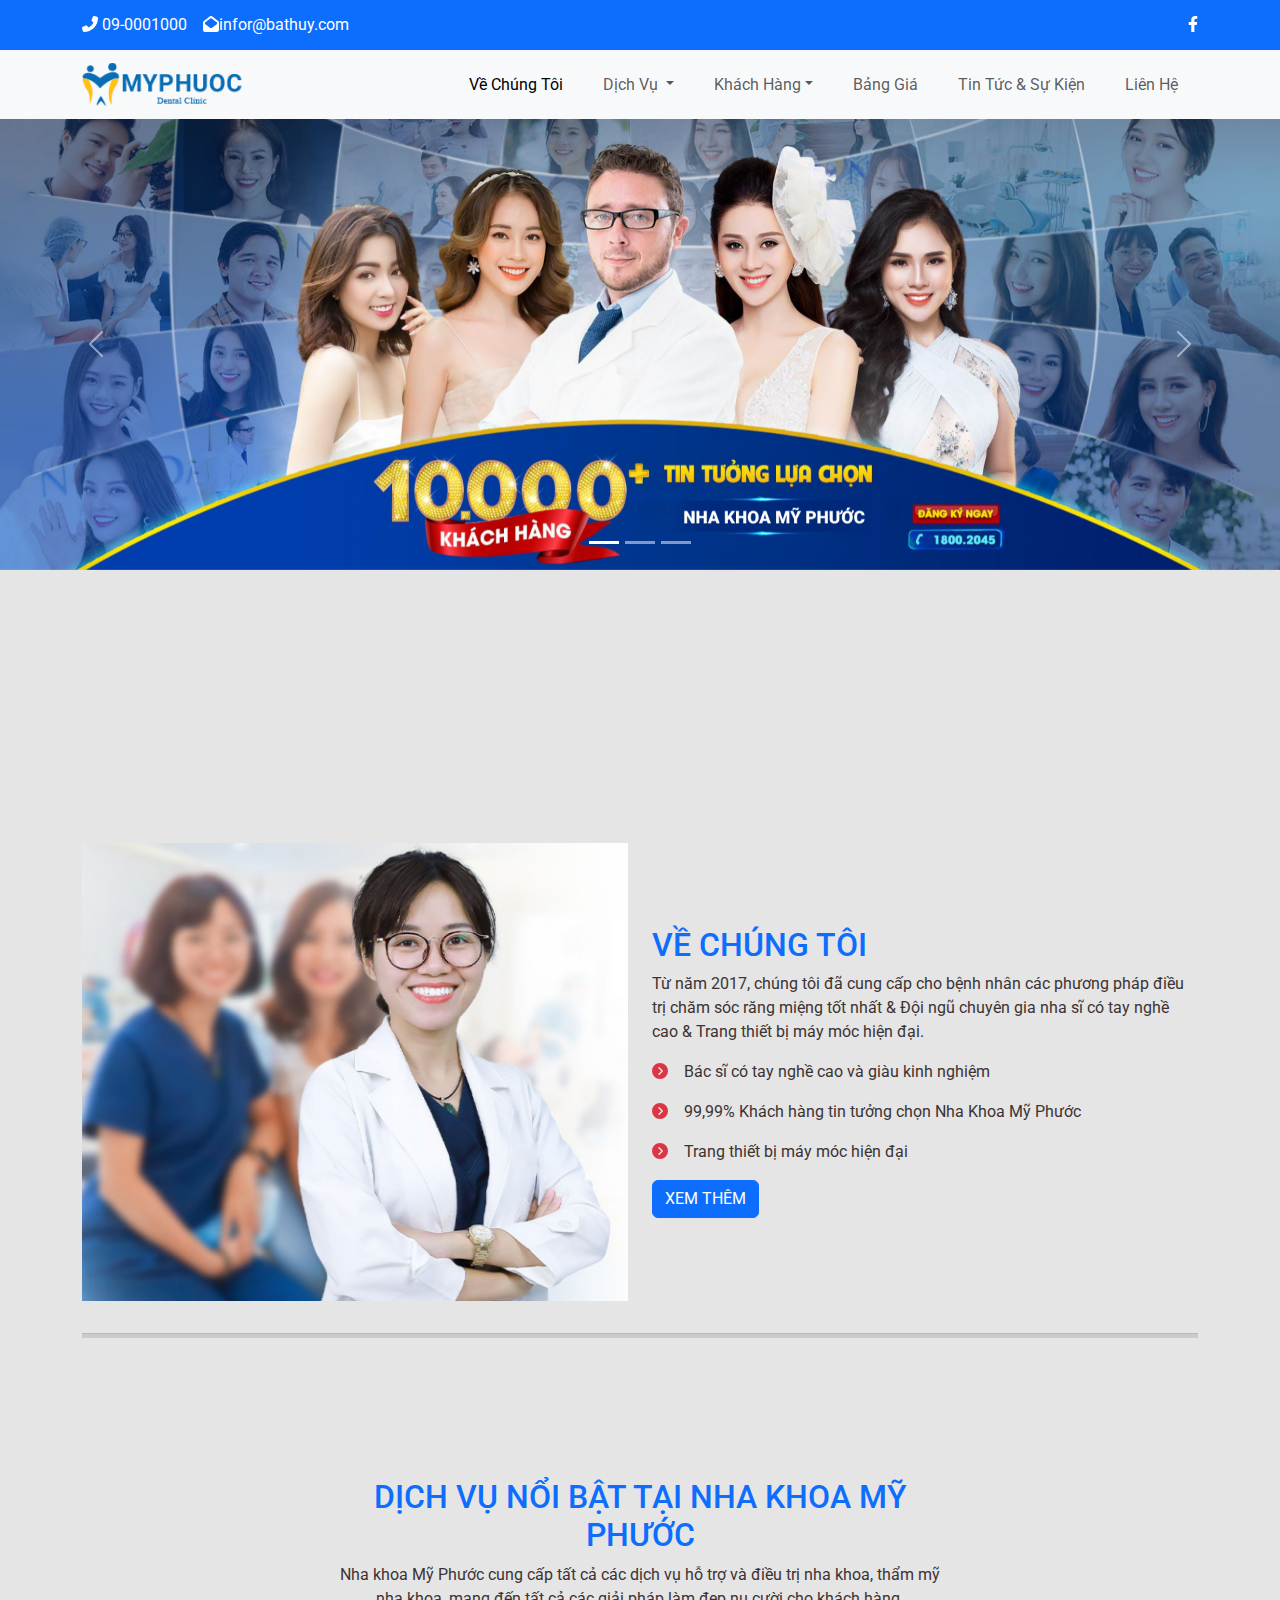
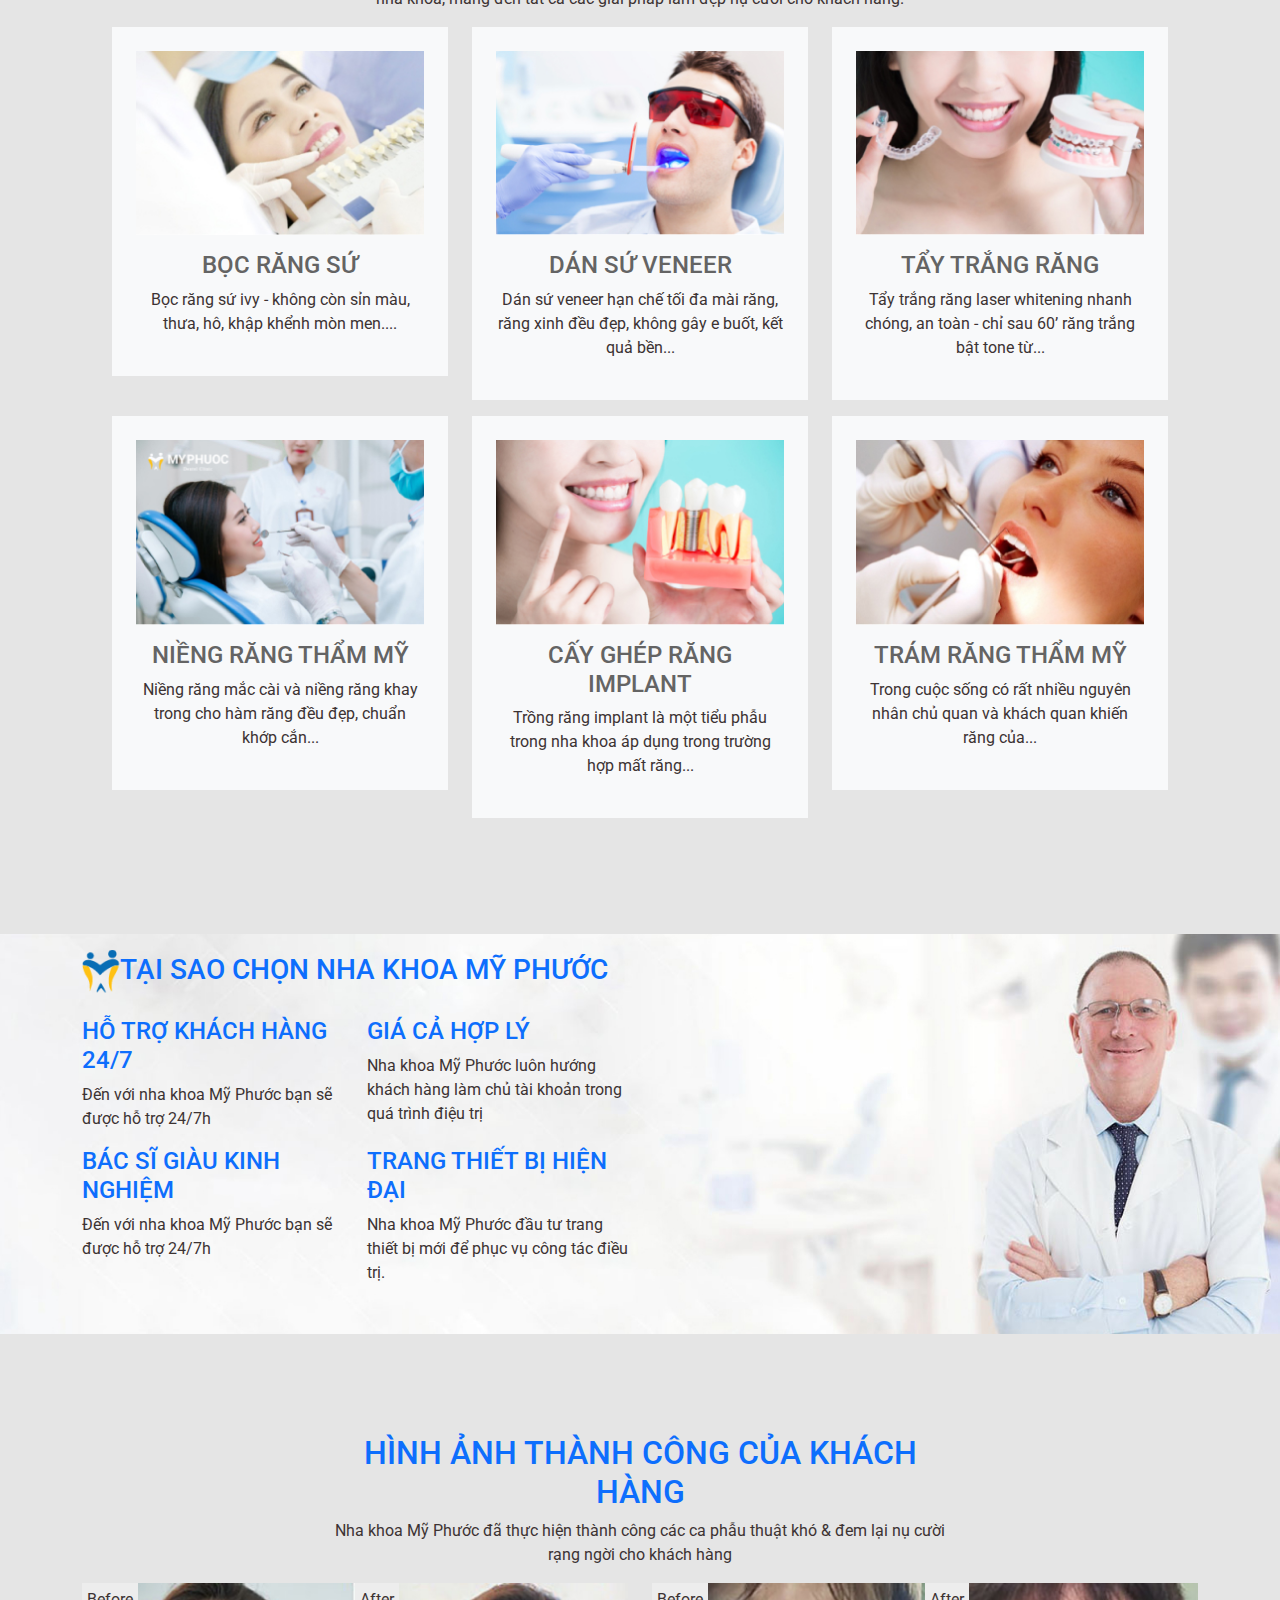
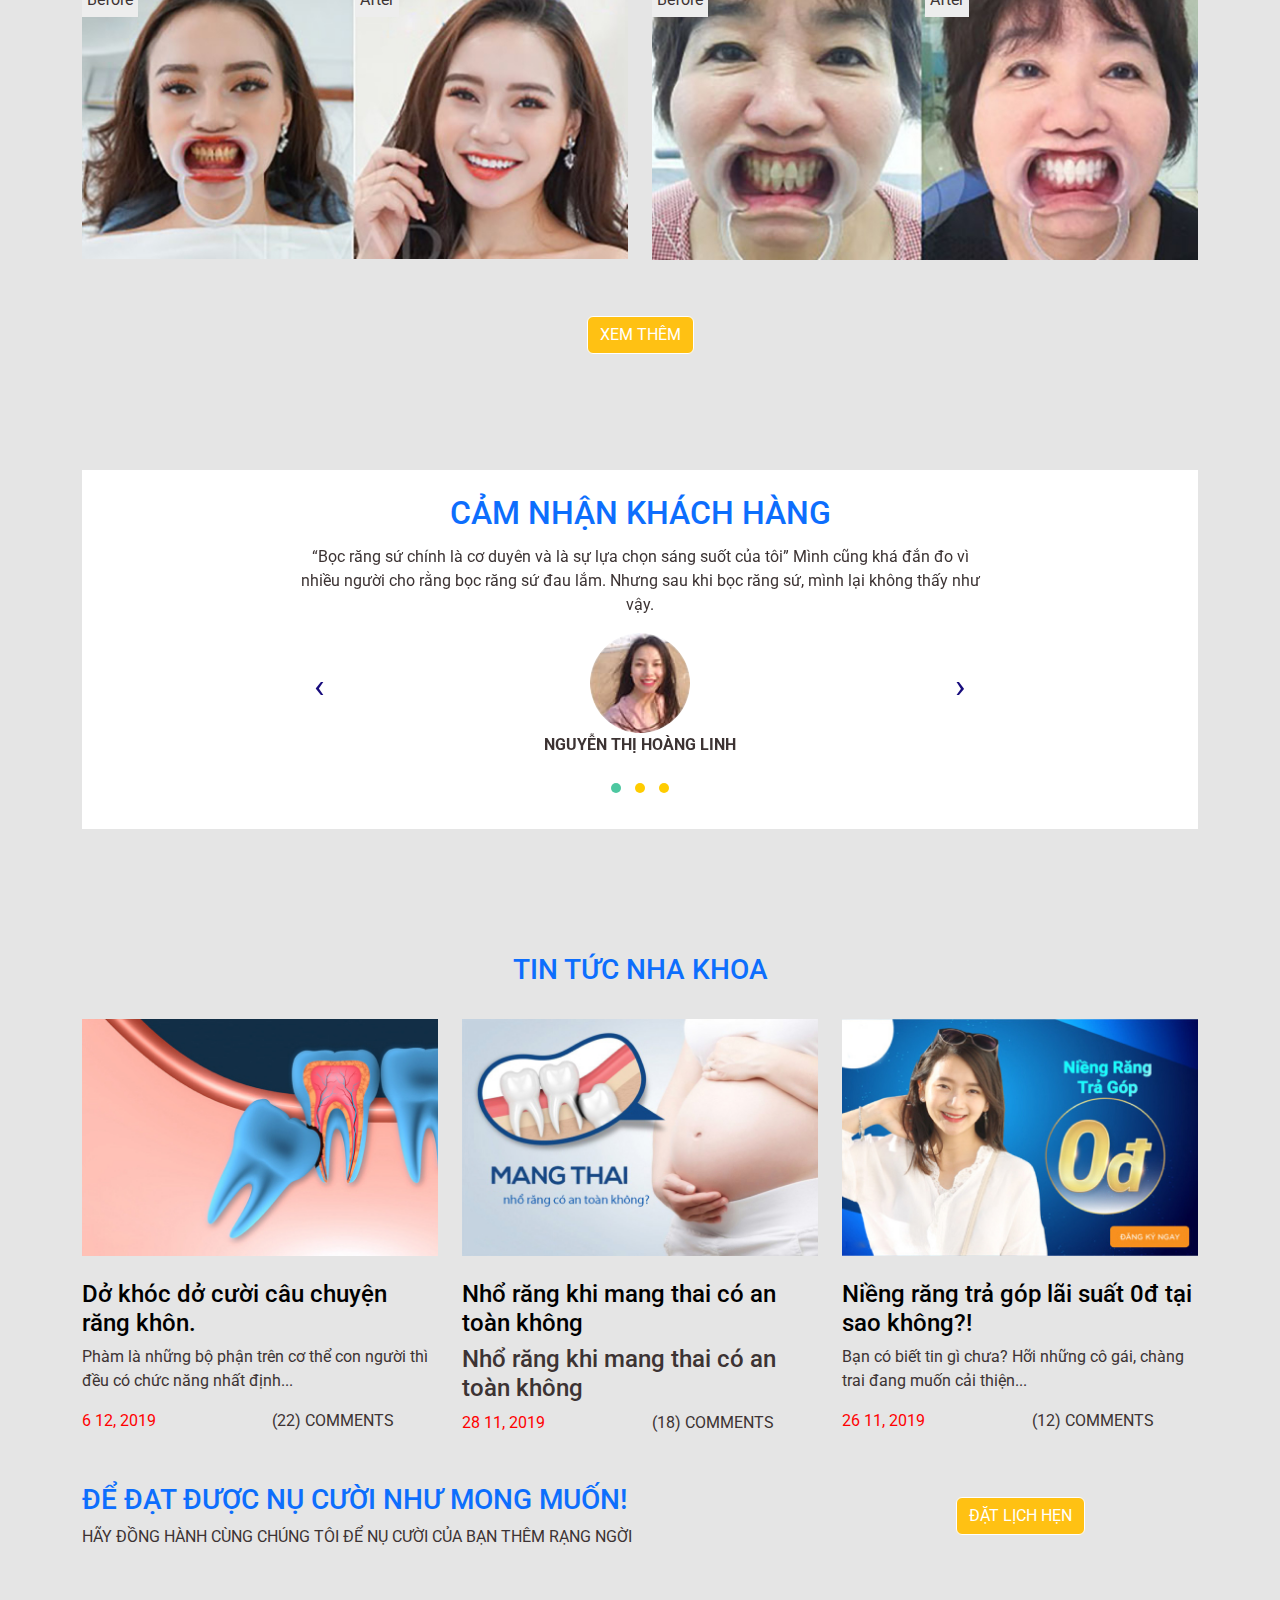
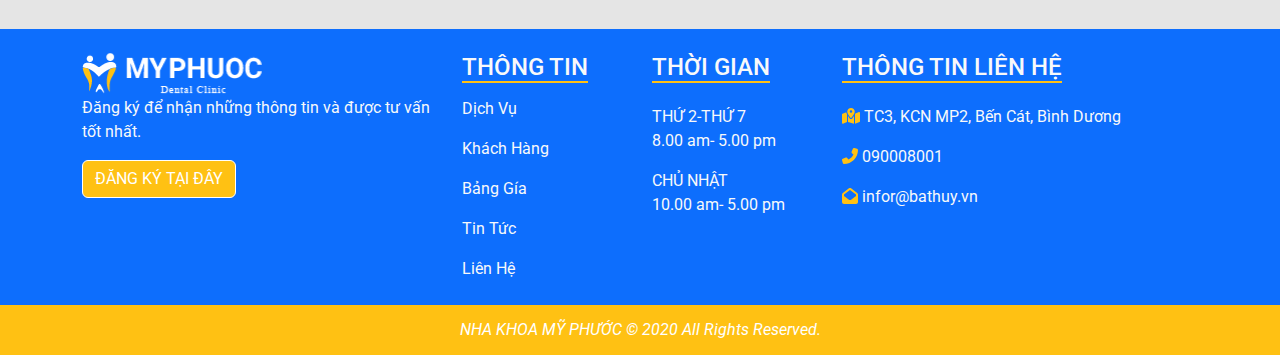
<file: index.html>
<!doctype html>
<html>
<head>
<meta charset="utf-8">
<meta name="viewport" content="width=device-width, initial-scale=1">
<title> nhakhoa </title>
<link rel="stylesheet" href="css/bootstrap.css">
<link rel="stylesheet" href="css/all.min.css">
<link rel="stylesheet" href="css/style.css">
<link rel="stylesheet" href="css/owl.carousel.css">
<link rel="stylesheet" href="css/owl.theme.default.css">
<link rel="icon" href="images/TITLE-ICON.png" type="image/x-icon" >
</head>

<body>
<div class="top-bar bg-primary">
  <div class="container d-flex justify-content-between"> <span><i class="fas fa-phone-alt"></i> 09-0001000<i class="fas fa-envelope-open ms-3"></i>infor@bathuy.com</span> <span><a href="#"><i class="fab fa-facebook-f"></i></a> </span> </div>
</div>
<nav class="navbar navbar-expand-lg bg-light">
  <div class="container"> <a class="navbar-brand" href="index.html"><img src="images/LOGO 2 MPHUOCHC 1.png"></a>
    <button class="navbar-toggler" type="button" data-bs-toggle="collapse" data-bs-target="#navbarSupportedContent" aria-controls="navbarSupportedContent" aria-expanded="false" aria-label="Toggle navigation"> <span class="navbar-toggler-icon"></span> </button>
    <div class="collapse navbar-collapse" id="navbarSupportedContent">
      <ul class="navbar-nav ms-auto mb-2 mb-lg-0 ">
        <li class="nav-item"> <a class="nav-link active" aria-current="page" href="lam.html">Về Chúng Tôi</a> </li>
        <li class="nav-item dropdown"> <a class="nav-link dropdown-toggle" href="ham.html" role="button" data-bs-toggle="dropdown" aria-expanded="false"> Dịch Vụ </a>
          <ul class="dropdown-menu">
            <li><a class="dropdown-item" href="ham.html">Bọc Răng Sứ</a></li>
            <li><a class="dropdown-item" href="ham.html">Răng Sứ Thẩm Mỹ</a></li>
            <li><a class="dropdown-item" href="ham.html">Trông Implant</a></li>
            <li><a class="dropdown-item" href="ham.html">Niềng Răng</a></li>
            <li><a class="dropdown-item" href="ham.html">Lấy Cao Răng</a></li>
          </ul>
        </li>
        <li class="nav-item dropdown"> <a class="nav-link dropdown-toggle" href="#" role="button" data-bs-toggle="dropdown" aria-expanded="false"> Khách Hàng</a>
          <ul class="dropdown-menu">
            <li><a class="dropdown-item" href="tam.html">Hình Ảnh</a></li>
            <li><a class="dropdown-item" href="xam.html">Cảm Nhận</a></li>
          </ul>
        </li>
        <li class="nav-item"> <a class="nav-link " href="#">Bảng Giá</a> </li>
        <li class="nav-item"> <a class="nav-link " href="gam.html">Tin Tức & Sự Kiện</a> </li>
        <li class="nav-item"> <a class="nav-link " href="ram.html">Liên Hệ</a> </li>
      </ul>
    </div>
  </div>
</nav>

<!--      xong nav-->
<main>
  <div id="carouselExampleIndicators" class="carousel slide" data-bs-ride="carousel">
    <div class="carousel-indicators">
      <button type="button" data-bs-target="#carouselExampleIndicators" data-bs-slide-to="0" class="active" aria-current="true" aria-label="Slide 1"></button>
      <button type="button" data-bs-target="#carouselExampleIndicators" data-bs-slide-to="1" aria-label="Slide 2"></button>
      <button type="button" data-bs-target="#carouselExampleIndicators" data-bs-slide-to="2" aria-label="Slide 3"></button>
    </div>
    <div class="carousel-inner">
      <div class="carousel-item active"> <img src="images/slide1.jpg" class="d-block w-100" alt="..."> </div>
      <div class="carousel-item"> <img src="images/slide2.jpg" class="d-block w-100" alt="..."> </div>
      <div class="carousel-item"> <img src="images/slide3.jpg" class="d-block w-100" alt="..."> </div>
    </div>
    <button class="carousel-control-prev" type="button" data-bs-target="#carouselExampleIndicators" data-bs-slide="prev"> <span class="carousel-control-prev-icon" aria-hidden="true"></span> <span class="visually-hidden">Previous</span> </button>
    <button class="carousel-control-next" type="button" data-bs-target="#carouselExampleIndicators" data-bs-slide="next"> <span class="carousel-control-next-icon" aria-hidden="true"></span> <span class="visually-hidden">Next</span> </button>
  </div>
</main>
<!--	xongbanner	-->
<section id="about" class="py-4">
  <div class="container">
    <div class="row d-flex align-items-center">
      <div class="col-lg-6 mb-3"> <img src="images/about-pic 1.jpg" class="img-fluid"> </div>
      <div class="col-lg-6 mb-3">
        <a href="lam.html"><h2 class="text-primary">VỀ CHÚNG TÔI</h2></a>
        <p>Từ năm 2017, chúng tôi đã cung cấp cho bệnh nhân các phương pháp điều trị chăm sóc răng miệng tốt nhất & Đội ngũ chuyên gia nha sĩ có tay nghề cao & Trang thiết bị máy móc hiện đại.</p>
        <p><i class="fas fa-chevron-circle-right text-danger me-3"></i>Bác sĩ có tay nghề cao và giàu kinh nghiệm </p>
        <p><i class="fas fa-chevron-circle-right text-danger me-3"></i>99,99% Khách hàng tin tưởng chọn Nha Khoa Mỹ Phước </p>
        <p><i class="fas fa-chevron-circle-right text-danger me-3"></i>Trang thiết bị máy móc hiện đại </p>
        <button type="button" class="btn btn-primary">XEM THÊM</button>
      </div>
    </div>
    <hr style="height: 5px;background-color: gray;">
  </div>
</section>
<section id="service">
  <div class="container">
    <div class="row d-flex justify-content-center">
      <div class="col-md-7">
        <div class="text-center">
          <a href="ham.html"><h2 class="text-primary">DỊCH VỤ NỔI BẬT TẠI NHA KHOA MỸ PHƯỚC</h2></a>
          <p>Nha khoa Mỹ Phước cung cấp tất cả các dịch vụ hỗ trợ và điều trị nha khoa, thẩm mỹ nha khoa, mang đến tất cả các giải pháp làm đẹp nụ cười cho khách hàng.</p>
        </div>
      </div>
    </div>
    <div class="row">
      <div class="col-sm-6 col-md-6 col-lg-4 mb-3">
        <div class="bg-light p-4 text-center"> <img src="images/dv_img1 1.jpg" class="img-fluid">
          <h4 class="pt-3"><a href="ham.html">BỌC RĂNG SỨ</a></h4>
          <p>Bọc răng sứ ivy - không còn sỉn màu, thưa, hô, khập khểnh mòn men....</p>
        </div>
      </div>
      <div class="col-sm-6 col-md-6 col-lg-4 mb-3">
        <div class="bg-light p-4 text-center"> <img src="images/dv_img2 1.jpg" class="img-fluid">
          <h4 class="pt-3"><a href="ham.html">DÁN SỨ VENEER</a></h4>
          <p>Dán sứ veneer hạn chế tối đa mài răng, răng xinh đều đẹp, không gây e buốt, kết quả bền...</p>
        </div>
      </div>
      <div class="col-sm-6 col-md-6 col-lg-4 mb-3">
        <div class="bg-light p-4 text-center"> <img src="images/dv_img3 1.jpg" class="img-fluid">
          <h4 class="pt-3"><a href="ham.html">TẨY TRẮNG RĂNG</a></h4>
          <p>Tẩy trắng răng laser whitening nhanh chóng, an toàn - chỉ sau 60’ răng trắng bật tone từ...</p>
        </div>
      </div>
      <div class="col-sm-6 col-md-6 col-lg-4 mb-3">
        <div class="bg-light p-4 text-center"> <img src="images/dv_img4 1.jpg" class="img-fluid">
          <h4 class="pt-3"><a href="ham.html">NIỀNG RĂNG THẨM MỸ</a></h4>
          <p>Niềng răng mắc cài và niềng răng khay trong cho hàm răng đều đẹp, chuẩn khớp cắn...</p>
        </div>
      </div>
      <div class="col-sm-6 col-md-6 col-lg-4 mb-3">
        <div class="bg-light p-4 text-center"> <img src="images/dv_img5 1.jpg" class="img-fluid">
          <h4 class="pt-3"><a href="ham.html">CẤY GHÉP RĂNG IMPLANT</a></h4>
          <p>Trồng răng implant là một tiểu phẫu trong nha khoa áp dụng trong trường hợp mất răng...</p>
        </div>
      </div>
      <div class="col-sm-6 col-md-6 col-lg-4 mb-3">
        <div class="bg-light p-4 text-center"> <img src="images/dv_img6 1.jpg" class="img-fluid">
          <h4 class="pt-3"><a href="#">TRÁM RĂNG THẨM MỸ</a></h4>
          <p>Trong cuộc sống có rất nhiều nguyên nhân chủ quan và khách quan khiến răng của...</p>
        </div>
      </div>
    </div>
  </div>
</section>
<section id="why">
  <div class="container">
    <h3 class="pt-3 text-primary"><img src="images/TITLE-ICON.png">TẠI SAO CHỌN NHA KHOA MỸ PHƯỚC</h3>
    <div class="row">
      <div class="col-md-6 pt-3">
        <div class="row">
          <div class="col-6">
            <h4 class="text-primary">HỖ TRỢ KHÁCH HÀNG 24/7</h4>
            <p>Đến với nha khoa Mỹ Phước bạn sẽ được hỗ trợ 24/7h</p>
          </div>
          <div class="col-6">
            <h4 class="text-primary">GIÁ CẢ HỢP LÝ </h4>
            <p>Nha khoa Mỹ Phước luôn hướng khách hàng làm chủ tài khoản trong quá trình điệu trị</p>
          </div>
          <div class="col-6">
            <h4 class="text-primary">BÁC SĨ GIÀU KINH NGHIỆM </h4>
            <p>Đến với nha khoa Mỹ Phước bạn sẽ được hỗ trợ 24/7h</p>
          </div>
          <div class="col-6">
            <h4 class="text-primary">TRANG THIẾT BỊ HIỆN ĐẠI</h4>
            <p>Nha khoa Mỹ Phước đầu tư trang thiết bị mới để phục vụ công tác điều trị.</p>
          </div>
        </div>
      </div>
    </div>
  </div>
</section>
<section id="hinh-anh">
  <div class="container">
    <div class="row d-flex justify-content-center">
      <div class="col-md-7">
        <div class="text-center">
          <a href="tam.html"><h2 class="text-primary">HÌNH ẢNH THÀNH CÔNG CỦA KHÁCH HÀNG</h2></a>
          <p>Nha khoa Mỹ Phước đã thực hiện thành công các ca phẫu thuật khó
            & đem lại nụ cười rạng ngời cho khách hàng</p>
        </div>
      </div>
    </div>
    <div class="row">
      <div class="col-lg-6 mb-3">
        <div class="hinh"> <img src="images/gallery-img-1 1.jpg" class="img-fluid">
          <div class="truoc">Before</div>
          <div class="sau">After</div>
        </div>
      </div>
      <div class="col-lg-6 mb-3">
        <div class="hinh"> <img src="images/gallery-img-2 1.jpg" class="img-fluid">
          <div class="truoc">Before</div>
          <div class="sau">After</div>
        </div>
      </div>
    </div>
    <p class="text-center pt-3">
      <button type="button" class="btn btn-secondary mt-4" >XEM THÊM</button>
    </p>
  </div>
</section>
<section id="cam-nhan">
  <div class="container">
    <div class="bg-white text-center py-4">
      <div class="row d-flex justify-content-center">
        <div class="col-lg-8">
          <a href="xam.html"><h2 class="text-primary">CẢM NHẬN KHÁCH HÀNG</h2></a>
          <div class="owl-carousel owl-theme" id="cn">
            <div class="item">
              <div class="client">
                <p>“Bọc răng sứ chính là cơ duyên và là sự lựa chọn sáng suốt của tôi” Mình cũng khá đắn đo vì nhiều người cho rằng bọc răng sứ đau lắm. Nhưng sau khi bọc răng sứ, mình lại không thấy như vậy. </p>
                <img src="images/kh2.png" class="rounded-circle">
                <p><b>NGUYỄN THỊ HOÀNG LINH</b></p>
              </div>
            </div>
            <div class="item">
              <div class="client">
                <p>“Bọc răng sứ chính là cơ duyên và là sự lựa chọn sáng suốt của tôi” Mình cũng khá đắn đo vì nhiều người cho rằng bọc răng sứ đau lắm. Nhưng sau khi bọc răng sứ, mình lại không thấy như vậy. </p>
                <img src="images/kh3.jpg" class="rounded-circle">
                <p><b>NGUYỄN QUỐC THẮNG</b></p>
              </div>
            </div>
            <div class="item">
              <div class="client">
                <p>“Bọc răng sứ chính là cơ duyên và là sự lựa chọn sáng suốt của tôi” Mình cũng khá đắn đo vì nhiều người cho rằng bọc răng sứ đau lắm. Nhưng sau khi bọc răng sứ, mình lại không thấy như vậy. </p>
                <img src="images/kh1.jpg" class="rounded-circle">
                <p><b>HỒ XUÂN HƯƠNG</b></p>
              </div>
            </div>
          </div>
        </div>
      </div>
    </div>
  </div>
</section>
<section id="tin-tuc">
  <div class="container">
    <div class="row">
      <a href="gam.html"><h3 class="text-primary text-center py-4">TIN TỨC NHA KHOA</h3></a>
      <div class="col-lg-4"> <img src="images/post-img-small-1 1.jpg" alt="" class="img-fluid">
        <h4 class="pt-4"><a href="gam.html">Dở khóc dở cười câu chuyện răng khôn.</a></h4>
        <p>Phàm là những bộ phận trên cơ thể con người thì đều có chức năng nhất định...</p>
        <div class="row d-flex justify-content-between">
          <div class="col-6 text-do">6 12, 2019</div>
          <div class="col-6">(22) COMMENTS</div>
        </div>
      </div>
      <div class="col-lg-4"> <img src="images/post-img-small-2 1.jpg" alt="" class="img-fluid">
        <h4 class="pt-4"><a href="gam.html">Nhổ răng khi mang thai có an toàn không</a></h4>
        <h4>Nhổ răng khi mang thai có an toàn không</h4>
        <div class="row d-flex justify-content-around">
          <div class="col-6 text-do">28 11, 2019</div>
          <div class="col-6">(18) COMMENTS</div>
        </div>
      </div>
      <div class="col-lg-4"> <img src="images/post-img-small-3 1.jpg" alt="" class="img-fluid">
        <h4 class="pt-4"><a href="gam.html">Niềng răng trả góp lãi suất 0đ tại sao không?!</a></h4>
        <p>Bạn có biết tin gì chưa? Hỡi những cô gái, chàng trai đang muốn cải thiện...</p>
        <div class="row d-flex justify-content-between">
          <div class="col-6 text-do">26 11, 2019</div>
          <div class="col-6">(12) COMMENTS</div>
        </div>
      </div>
    </div>
  </div>
</section>
<section id="dat-lich ">
  <div class="container py-5">
    <div class="row d-flex align-items-center">
      <div class="col-lg-8 mb-3">
        <h3 class="text-primary">ĐỂ ĐẠT ĐƯỢC NỤ CƯỜI NHƯ MONG MUỐN!</h3>
        <p>HÃY ĐỒNG HÀNH CÙNG CHÚNG TÔI ĐỂ NỤ CƯỜI CỦA BẠN THÊM RẠNG NGỜI</p>
      </div>
      <div class="col-lg-4 mb-3">
        <p class="text-center">
          <button type="button" class="btn btn-secondary">ĐẶT LỊCH HẸN</button>
        </p>
      </div>
    </div>
  </div>
</section>
<footer class="bg-primary text-light">
  <div class="container pt-4">
    <div class="row">
      <div class="col-12 col-md-6 col-lg-4 mb-3"> <a href="index.html"><img src="images/logo_footer.png"></a>
        <p>Đăng ký để nhận những thông tin và được tư vấn tốt nhất.</p>
        <button type="button" class="btn btn-secondary">ĐĂNG KÝ TẠI ĐÂY</button>
      </div>
      <div class="col-12 col-md-6 col-lg-2 mb-3">
        <h4><span class="gach-chan">THÔNG TIN </span></h4>
        <ul class="navbar-nav">
          <li class="nav-item"><a href="ham.html" class="nav-link">Dịch Vụ</a></li>
          <li class="nav-item"><a href="tam.html" class="nav-link">Khách Hàng</a></li>
          <li class="nav-item"><a href="#" class="nav-link">Bảng Gía</a></li>
          <li class="nav-item"><a href="gam.html" class="nav-link">Tin Tức</a></li>
          <li class="nav-item"><a href="ram.html" class="nav-link">Liên Hệ</a></li>
        </ul>
      </div>
      <div class="col-12 col-md-6 col-lg-2 mb-3">
        <h4><span class="gach-chan">THỜI GIAN </span></h4>
        <p class="pt-3">THỨ 2-THỨ 7 <br>
          8.00 am- 5.00 pm</p>
        <p>CHỦ NHẬT <br>
          10.00 am- 5.00 pm</p>
      </div>
      <div class="col-12 col-md-6 col-lg-4 mb-3">
        <h4><span class="gach-chan">THÔNG TIN LIÊN HỆ</span></h4>
        <p class="pt-3"><i class="fas fa-map-marked-alt text-secondary"></i> TC3, KCN MP2, Bến Cát, Bình Dương </p>
        <p><i class="fas fa-phone-alt text-secondary"></i> 090008001</p>
        <p><i class="fas fa-envelope-open text-secondary"></i> infor@bathuy.vn </p>
      </div>
    </div>
  </div>
  <div class="bottom-bar">
    <p><i>NHA KHOA MỸ PHƯỚC © 2020 All Rights Reserved.</i></p>
  </div>
</footer>
<script src="js/jquery-3.6.0.min.js"></script>
<script src="js/owl.carousel.js"></script>
<script src="js/all.min.js"></script>
<script src="js/bootstrap.bundle.min.js"></script>
<script src="js/control.js"></script>
</body>
</html>
</file>
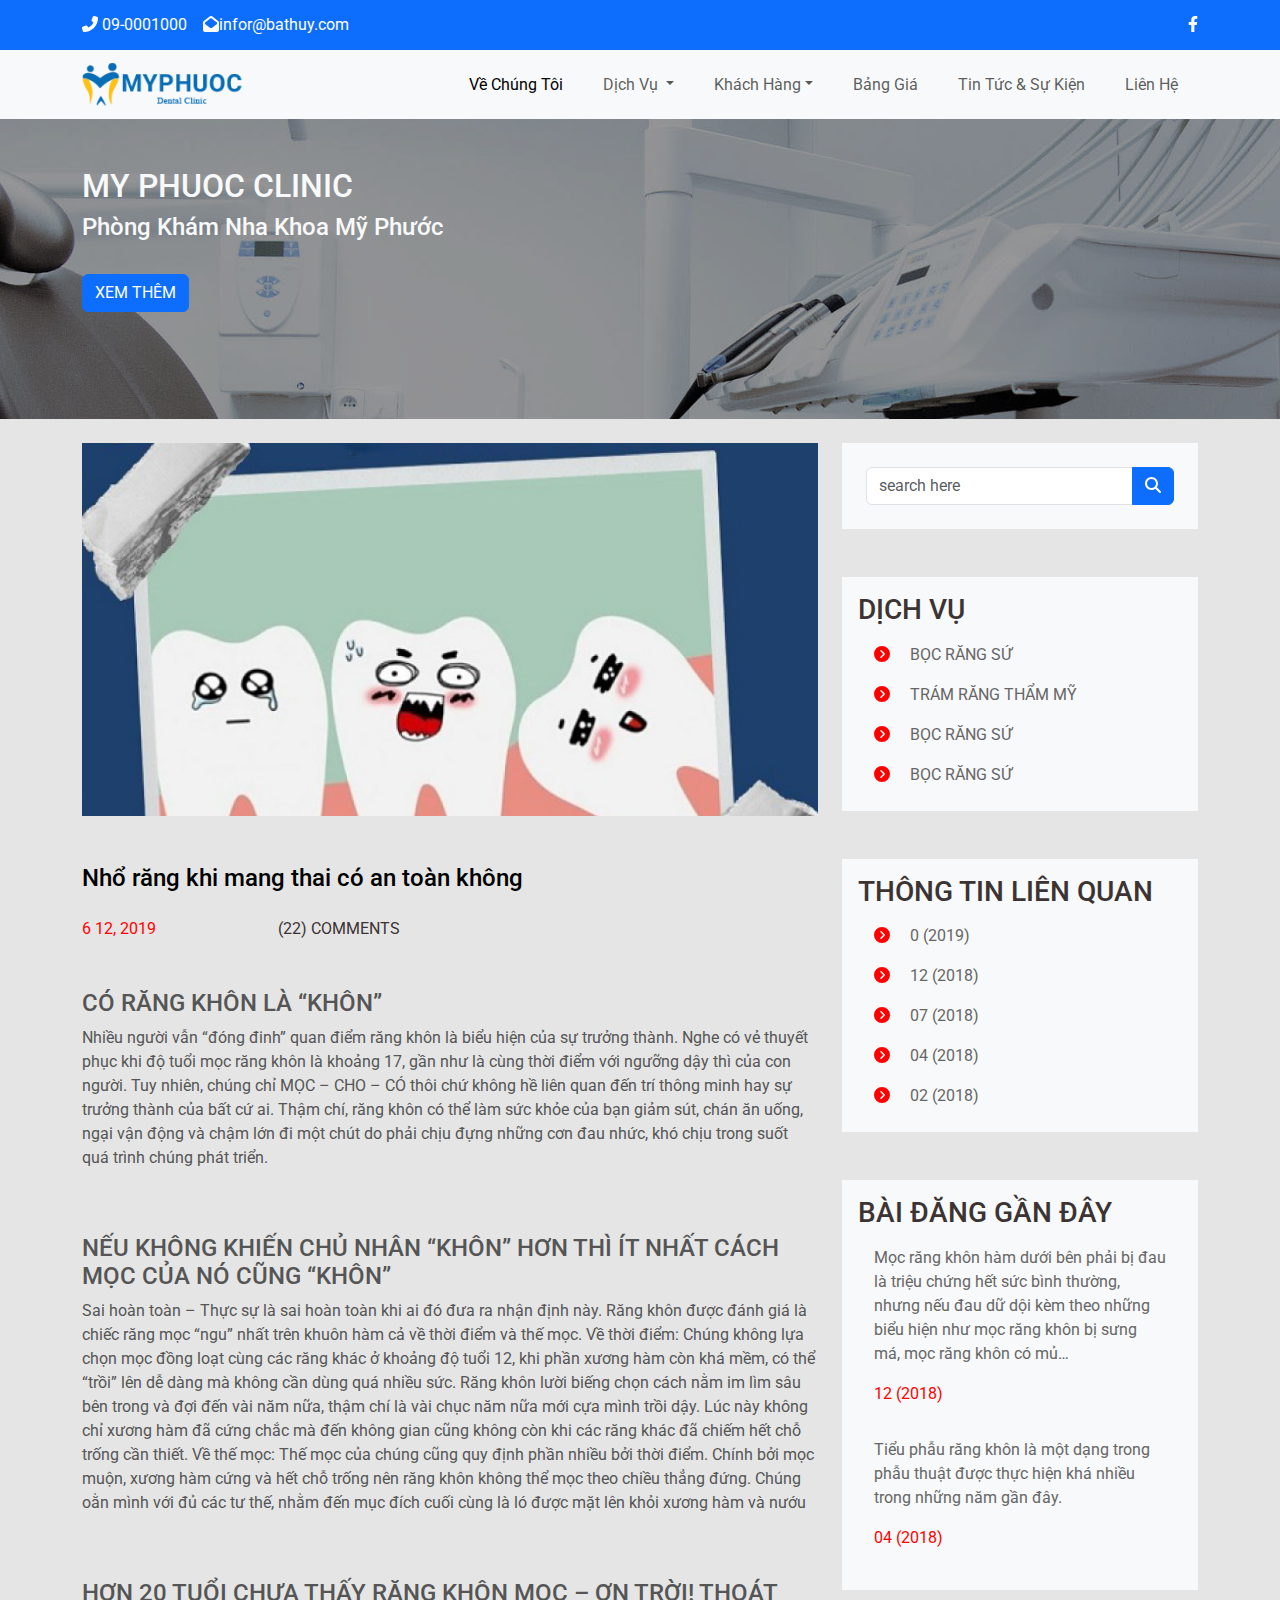
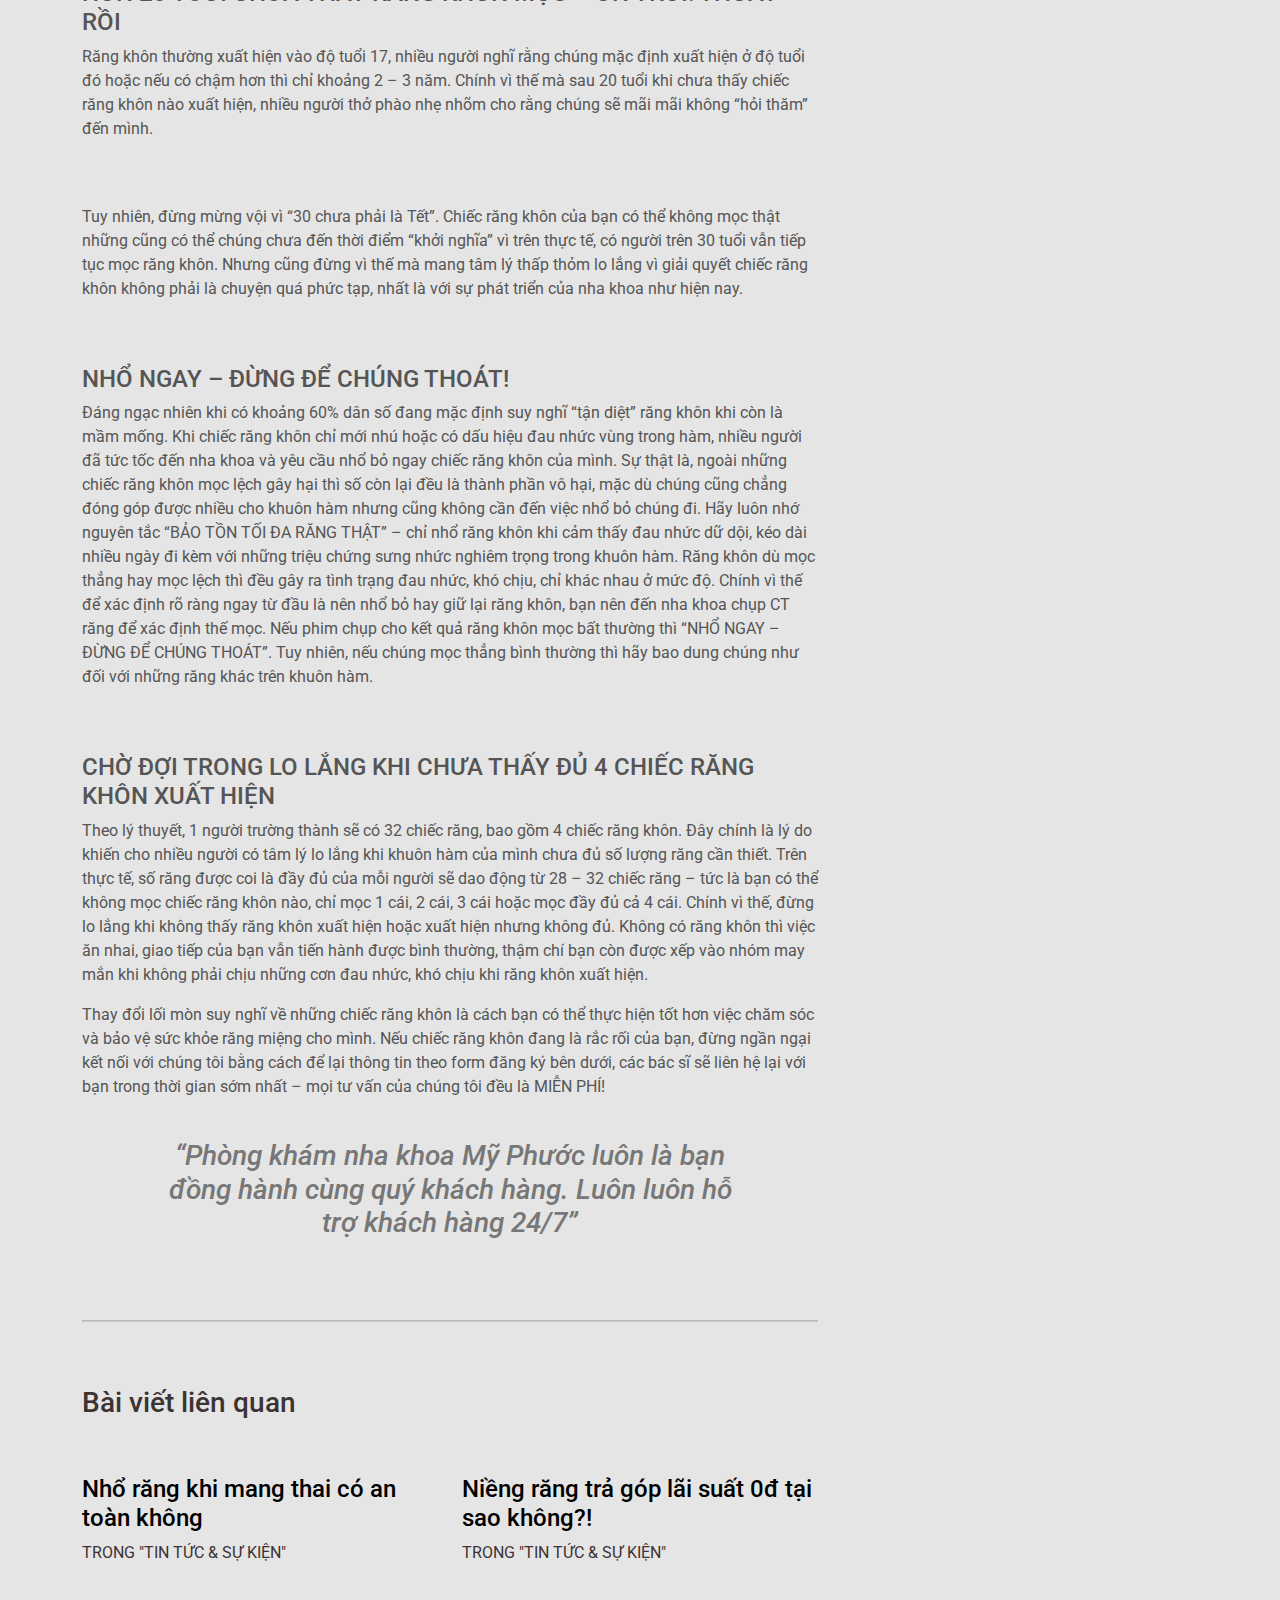
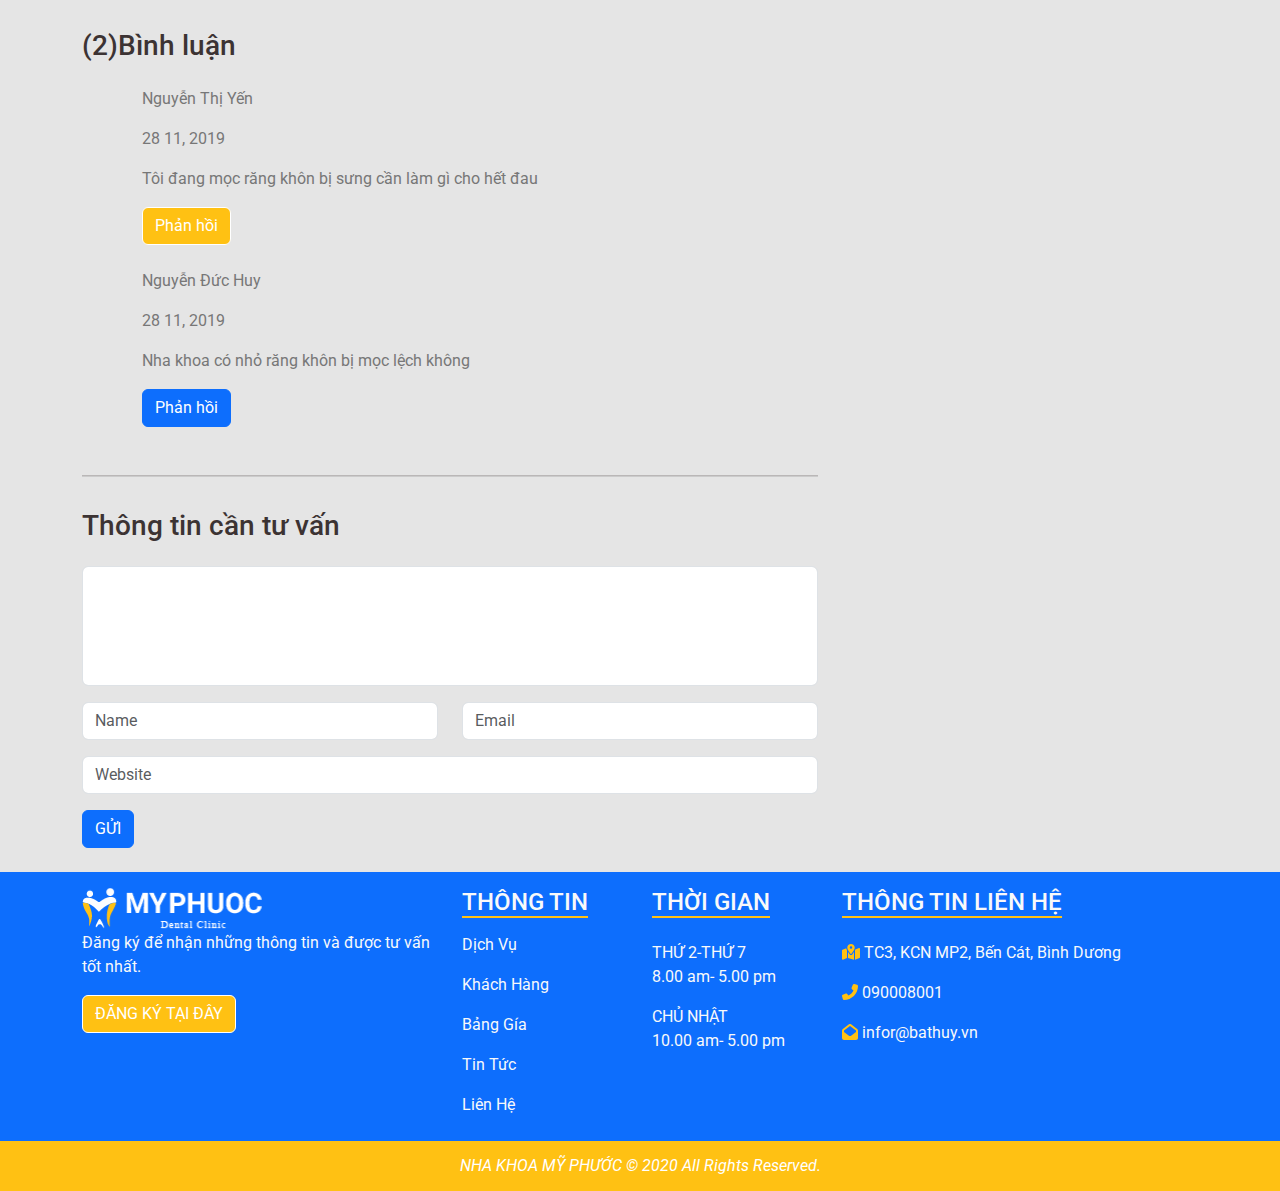
<file: cam.html>
<!doctype html>
<html>
<head>
<meta charset="utf-8">
<meta name="viewport" content="width=device-width, initial-scale=1">
<title> nhakhoa  </title>
	<link rel="stylesheet" href="css/bootstrap.css">
	<link rel="stylesheet" href="css/all.min.css">
	<link rel="stylesheet" href="css/style.css">
	<link rel="icon" href="images/TITLE-ICON.png" type="image/x-icon" >
	<script src="js/bootstrap.bundle.min.js"></script>
</head>

<body>
	<div class="top-bar bg-primary">
		<div class="container d-flex justify-content-between">
		<span><i class="fas fa-phone-alt"></i> 09-0001000<i class="fas fa-envelope-open ms-3"></i>infor@bathuy.com</span> <span><a href="#"><i class="fab fa-facebook-f"></i></a> </span>	
		</div>
	</div>
	
	<nav class="navbar navbar-expand-lg bg-light">
  <div class="container"> <a class="navbar-brand" href="index.html"><img src="images/LOGO 2 MPHUOCHC 1.png"></a>
    <button class="navbar-toggler" type="button" data-bs-toggle="collapse" data-bs-target="#navbarSupportedContent" aria-controls="navbarSupportedContent" aria-expanded="false" aria-label="Toggle navigation"> <span class="navbar-toggler-icon"></span> </button>
    <div class="collapse navbar-collapse" id="navbarSupportedContent">
      <ul class="navbar-nav ms-auto mb-2 mb-lg-0 ">
        <li class="nav-item"> <a class="nav-link active" aria-current="page" href="lam.html">Về Chúng Tôi</a> </li>
        <li class="nav-item dropdown"> <a class="nav-link dropdown-toggle" href="ham.html" role="button" data-bs-toggle="dropdown" aria-expanded="false"> Dịch Vụ </a>
          <ul class="dropdown-menu">
            <li><a class="dropdown-item" href="ham.html">Bọc Răng Sứ</a></li>
            <li><a class="dropdown-item" href="ham.html">Răng Sứ Thẩm Mỹ</a></li>
            <li><a class="dropdown-item" href="ham.html">Trông Implant</a></li>
            <li><a class="dropdown-item" href="ham.html">Niềng Răng</a></li>
            <li><a class="dropdown-item" href="ham.html">Lấy Cao Răng</a></li>
          </ul>
        </li>
        <li class="nav-item dropdown"> <a class="nav-link dropdown-toggle" href="#" role="button" data-bs-toggle="dropdown" aria-expanded="false"> Khách Hàng</a>
          <ul class="dropdown-menu">
            <li><a class="dropdown-item" href="tam.html">Hình Ảnh</a></li>
            <li><a class="dropdown-item" href="xam.html">Cảm Nhận</a></li>
          </ul>
        </li>
        <li class="nav-item"> <a class="nav-link " href="#">Bảng Giá</a> </li>
        <li class="nav-item"> <a class="nav-link " href="gam.html">Tin Tức & Sự Kiện</a> </li>
        <li class="nav-item"> <a class="nav-link " href="ram.html">Liên Hệ</a> </li>
      </ul>
    </div>
  </div>
</nav>	
	
<!--      xong nav-->
	<main>
		<section id="phongkham">
		<div class="container pt-5">
			<h2 class="text-light">MY PHUOC CLINIC</h2>
			<h4 class=" text-light">Phòng Khám Nha Khoa Mỹ Phước</h4>
			<button type="button" class="btn btn-primary mt-4 ">XEM THÊM</button>
		</div>
		</section>
		
		<div class="container">
		<div class="row py-4">
			<div class="col-lg-8">
				<img src="images/post-img-1 1.png" class="img-fluid">
						<h4 class="pt-5"><a href="#">Nhổ răng khi mang thai có an toàn không</a></h4>
				<div class="col-6">
						<div class="row d-flex justify-content-between pt-3">
                        <div class="col-6 text-do">6 12, 2019</div>
                        <div class="col-6">(22) COMMENTS</div>
                        </div>
				</div>
				<div class="text-sam">
				<h4 class="pt-5">CÓ RĂNG KHÔN LÀ “KHÔN”</h4> 
				<p>Nhiều người vẫn “đóng đinh” quan điểm răng khôn là biểu hiện của sự trưởng thành. Nghe có vẻ thuyết phục khi độ tuổi mọc răng khôn là khoảng 17, gần như là cùng thời điểm với ngưỡng dậy thì của con người. Tuy nhiên, chúng chỉ MỌC – CHO – CÓ thôi chứ không hề liên quan đến trí thông minh hay sự trưởng thành của bất cứ ai. Thậm chí, răng khôn có thể làm sức khỏe của bạn giảm sút, chán ăn uống, ngại vận động và chậm lớn đi một chút do phải chịu đựng những cơn đau nhức, khó chịu trong suốt quá trình chúng phát triển.</p>
				<h4 class="pt-5">NẾU KHÔNG KHIẾN CHỦ NHÂN “KHÔN” HƠN THÌ ÍT NHẤT CÁCH MỌC CỦA NÓ CŨNG “KHÔN”</h4>
				<p>Sai hoàn toàn – Thực sự là sai hoàn toàn khi ai đó đưa ra nhận định này. Răng khôn được đánh giá là chiếc răng mọc “ngu” nhất trên khuôn hàm cả về thời điểm và thế mọc. Về thời điểm: Chúng không lựa chọn mọc đồng loạt cùng các răng khác ở khoảng độ tuổi 12, khi phần xương hàm còn khá mềm, có thể “trồi” lên dễ dàng mà không cần dùng quá nhiều sức. Răng khôn lười biếng chọn cách nằm im lìm sâu bên trong và đợi đến vài năm nữa, thậm chí là vài chục năm nữa mới cựa mình trồi dậy. Lúc này không chỉ xương hàm đã cứng chắc mà đến không gian cũng không còn khi các răng khác đã chiếm hết chỗ trống cần thiết. Về thế mọc: Thế mọc của chúng cũng quy định phần nhiều bởi thời điểm. Chính bởi mọc muộn, xương hàm cứng và hết chỗ trống nên răng khôn không thể mọc theo chiều thẳng đứng. Chúng oằn mình với đủ các tư thế, nhằm đến mục đích cuối cùng là ló được mặt lên khỏi xương hàm và nướu</p>
				<h4 class="pt-5">HƠN 20 TUỔI CHƯA THẤY RĂNG KHÔN MỌC – ƠN TRỜI! THOÁT RỒI</h4>
				<p>Răng khôn thường xuất hiện vào độ tuổi 17, nhiều người nghĩ rằng chúng mặc định xuất hiện ở độ tuổi đó hoặc nếu có chậm hơn thì chỉ khoảng 2 – 3 năm. Chính vì thế mà sau 20 tuổi khi chưa thấy chiếc răng khôn nào xuất hiện, nhiều người thở phào nhẹ nhõm cho rằng chúng sẽ mãi mãi không “hỏi thăm” đến mình. </p>
				<p class="pt-5">Tuy nhiên, đừng mừng vội vì “30 chưa phải là Tết”. Chiếc răng khôn của bạn có thể không mọc thật những cũng có thể chúng chưa đến thời điểm “khởi nghĩa” vì trên thực tế, có người trên 30 tuổi vẫn tiếp tục mọc răng khôn. Nhưng cũng đừng vì thế mà mang tâm lý thấp thỏm lo lắng vì giải quyết chiếc răng khôn không phải là chuyện quá phức tạp, nhất là với sự phát triển của nha khoa như hiện nay.</p>
				<h4 class="pt-5">NHỔ NGAY – ĐỪNG ĐỂ CHÚNG THOÁT!</h4>
				<p>Đáng ngạc nhiên khi có khoảng 60% dân số đang mặc định suy nghĩ “tận diệt” răng khôn khi còn là mầm mống. Khi chiếc răng khôn chỉ mới nhú hoặc có dấu hiệu đau nhức vùng trong hàm, nhiều người đã tức tốc đến nha khoa và yêu cầu nhổ bỏ ngay chiếc răng khôn của mình. Sự thật là, ngoài những chiếc răng khôn mọc lệch gây hại thì số còn lại đều là thành phần vô hại, mặc dù chúng cũng chẳng đóng góp được nhiều cho khuôn hàm nhưng cũng không cần đến việc nhổ bỏ chúng đi. Hãy luôn nhớ nguyên tắc “BẢO TỒN TỐI ĐA RĂNG THẬT” – chỉ nhổ răng khôn khi cảm thấy đau nhức dữ dội, kéo dài nhiều ngày đi kèm với những triệu chứng sưng nhức nghiêm trọng trong khuôn hàm. Răng khôn dù mọc thẳng hay mọc lệch thì đều gây ra tình trạng đau nhức, khó chịu, chỉ khác nhau ở mức độ. Chính vì thế để xác định rõ ràng ngay từ đầu là nên nhổ bỏ hay giữ lại răng khôn, bạn nên đến nha khoa chụp CT răng để xác định thế mọc. Nếu phim chụp cho kết quả răng khôn mọc bất thường thì “NHỔ NGAY – ĐỪNG ĐỂ CHÚNG THOÁT”. Tuy nhiên, nếu chúng mọc thẳng bình thường thì hãy bao dung chúng như đối với những răng khác trên khuôn hàm.</p>
				<h4 class="pt-5">CHỜ ĐỢI TRONG LO LẮNG KHI CHƯA THẤY ĐỦ 4 CHIẾC RĂNG KHÔN XUẤT HIỆN</h4>
				<p>Theo lý thuyết, 1 người trường thành sẽ có 32 chiếc răng, bao gồm 4 chiếc răng khôn. Đây chính là lý do khiến cho nhiều người có tâm lý lo lắng khi khuôn hàm của mình chưa đủ số lượng răng cần thiết. Trên thực tế, số răng được coi là đầy đủ của mỗi người sẽ dao động từ 28 – 32 chiếc răng – tức là bạn có thể không mọc chiếc răng khôn nào, chỉ mọc 1 cái, 2 cái, 3 cái hoặc mọc đầy đủ cả 4 cái. Chính vì thế, đừng lo lắng khi không thấy răng khôn xuất hiện hoặc xuất hiện nhưng không đủ. Không có răng khôn thì việc ăn nhai, giao tiếp của bạn vẫn tiến hành được bình thường, thậm chí bạn còn được xếp vào nhóm may mắn khi không phải chịu những cơn đau nhức, khó chịu khi răng khôn xuất hiện.</p>
				<p>Thay đổi lối mòn suy nghĩ về những chiếc răng khôn là cách bạn có thể thực hiện tốt hơn việc chăm sóc và bảo vệ sức khỏe răng miệng cho mình. Nếu chiếc răng khôn đang là rắc rối của bạn, đừng ngần ngại kết nối với chúng tôi bằng cách để lại thông tin theo form đăng ký bên dưới, các bác sĩ sẽ liên hệ lại với bạn trong thời gian sớm nhất – mọi tư vấn của chúng tôi đều là MIỄN PHÍ!</p>
				</div>
				
				<div class="p-4 text-center">
						<h3 class="px-5 text-xam"><i>“Phòng khám nha khoa Mỹ Phước luôn là bạn đồng hành cùng quý khách hàng. Luôn luôn hỗ trợ khách hàng 24/7”</i></h3>
			    </div>
				
				<hr style="height: 2px;background-color: gray;" class=" mt-5">
				
				<div class="row">
					<h3 class="pt-5">Bài viết liên quan</h3>
					<div class="col-6">
						<h4 class="pt-5"><a href="#">Nhổ răng khi mang thai có an toàn không</a></h4>
					<p>TRONG "TIN TỨC & SỰ KIỆN"</p>
				    </div>
					<div class="col-6">
						<h4 class="pt-5"><a href="#">Niềng răng trả góp lãi suất 0đ tại sao không?!</a></h4>
					<p>TRONG "TIN TỨC & SỰ KIỆN"</p>
				    </div>
				</div>
				<div class="row">
				<h3 class="pt-5">(2)Bình luận</h3>
				<div class="luitrai text-xam">
					<p class="pt-3">Nguyễn Thị Yến</p>
					<p>28 11, 2019 </p>
					<p>Tôi đang mọc răng khôn bị sưng cần làm gì cho hết đau</p>
					<button type="button" class="btn btn-secondary ">Phản hồi</button>
					
					<p class="pt-4">Nguyễn Đức Huy</p>
					<p>28 11, 2019</p>
					<p>Nha khoa có nhỏ răng khôn bị mọc lệch không</p>
					<button type="button" class="btn btn-primary">Phản hồi</button>
				</div>
				</div>
				
				<hr style="height: 2px;background-color: gray;" class=" mt-5">
				
				<div class="thong">
					<h3 class="pt-3">Thông tin cần tư vấn</h3>
					<form action="#">
						<div class="col-lg-12 mb-3 pt-3">
					<texterea name="comments" placeholder="Comments" class="form-control mb-3" style="height: 120px"></texterea>
					
				        </div>
						<div class="row">
					<div class="col-lg-6 mb-3">
					<input type="text" placeholder="Name" class="form-control">	
				    </div>
				
					<div class="col-lg-6 mb-3">
					<input type="email" placeholder="Email" class="form-control">	
				    </div>
					
					<div class="col-12 mb-3">
					<input type="website" placeholder="Website" class="form-control">	
				    </div>		
				</div>
						<button type="button" class="btn btn-primary ">GỬI</button>
					</form>
				</div>
			</div>
			
			<div class="col-lg-4" id="aside">
						<div class="bg-light p-4 input-group mb-5">
							<input type="search" placeholder="search here" class="form-control"><button type="button" class="btn btn-primary"><i class="fas fa-search"></i></button>
						</div>
						<div class="bg-light p-3 mb-5">
							<h3>DỊCH VỤ</h3>
							<ul class="nav flex-column">
							<li class="nav-item"><a href="#" class="nav-link"> <span> <i class="fas fa-chevron-circle-right me-3"></i> </span> BỌC RĂNG SỨ </a></li> 
							<li class="nav-item"><a href="#" class="nav-link"> <span> <i class="fas fa-chevron-circle-right me-3"></i> </span> TRÁM RĂNG THẨM MỸ</a></li> 
							<li class="nav-item"><a href="#" class="nav-link"> <span> <i class="fas fa-chevron-circle-right me-3"></i> </span> BỌC RĂNG SỨ </a></li> 
							<li class="nav-item"><a href="#" class="nav-link"> <span> <i class="fas fa-chevron-circle-right me-3"></i> </span> BỌC RĂNG SỨ </a></li> 	
							</ul>
						</div>
						<div class="bg-light p-3 mb-5">
							<h3>THÔNG TIN LIÊN QUAN</h3>
							<ul class="nav flex-column">
							<li class="nav-item"><a href="#" class="nav-link"> <span> <i class="fas fa-chevron-circle-right me-3"></i> </span>0 (2019)</a></li> 
							<li class="nav-item"><a href="#" class="nav-link"> <span> <i class="fas fa-chevron-circle-right me-3"></i> </span>12 (2018)</a></li> 
							<li class="nav-item"><a href="#" class="nav-link"> <span> <i class="fas fa-chevron-circle-right me-3"></i> </span>07 (2018)</a></li> 
							<li class="nav-item"><a href="#" class="nav-link"> <span> <i class="fas fa-chevron-circle-right me-3"></i> </span>04 (2018)</a></li> 
							<li class="nav-item"><a href="#" class="nav-link"> <span> <i class="fas fa-chevron-circle-right me-3"></i> </span>02 (2018)</a></li> 	
							</ul>
						</div>
						<div class="bg-light p-3 mb-4">
							<h3>BÀI ĐĂNG GẦN ĐÂY</h3>
							<ul class="nav flex-column">
							<li class="nav-item"><a href="#" class="nav-link ">Mọc răng khôn hàm dưới bên phải bị đau là triệu chứng hết sức bình thường, nhưng nếu đau dữ dội kèm theo những biểu hiện như mọc răng khôn bị sưng má, mọc răng khôn có mủ…</a></li> 
							<p><a href="#" class="nav-link text-do" > 12 (2018)</a></p> 
							<li class="nav-item"><a href="#" class="nav-link">Tiểu phẫu răng khôn là một dạng trong phẫu thuật được thực hiện khá nhiều trong những năm gần đây. </a></li> 
							<p><a href="#" class="nav-link text-do"> 04 (2018)</a></p> 	
							</ul>
						</div>
					</div>
			
		</div>
		</div>
	</main>
		
		<footer class="bg-primary text-light">
			<div class="container pt-3">
			<div class="row">
				<div class="col-12 col-md-6 col-lg-4 mb-3">
				<a href="index.html"><img src="images/logo_footer.png"></a>
				<p>Đăng ký để nhận những thông tin và được tư vấn tốt nhất.</p>
				<button type="button" class="btn btn-secondary">ĐĂNG KÝ TẠI ĐÂY</button>
				</div>
				
				<div class="col-12 col-md-6 col-lg-2 mb-3">
					<h4><span class="gach-chan">THÔNG TIN </span></h4>
					<ul class="navbar-nav">
          <li class="nav-item"><a href="ham.html" class="nav-link">Dịch Vụ</a></li>
          <li class="nav-item"><a href="tam.html" class="nav-link">Khách Hàng</a></li>
          <li class="nav-item"><a href="#" class="nav-link">Bảng Gía</a></li>
          <li class="nav-item"><a href="gam.html" class="nav-link">Tin Tức</a></li>
          <li class="nav-item"><a href="ram.html" class="nav-link">Liên Hệ</a></li>
                    </ul>
				</div>
				
				<div class="col-12 col-md-6 col-lg-2 mb-3">
					<h4><span class="gach-chan">THỜI GIAN </span></h4>
					<p class="pt-3">THỨ 2-THỨ 7 <br> 
					8.00 am- 5.00 pm</p>
					<p>CHỦ NHẬT <br> 
					10.00 am- 5.00 pm</p>
				</div>
				
				<div class="col-12 col-md-6 col-lg-4 mb-3">
					<h4><span class="gach-chan">THÔNG TIN LIÊN HỆ</span></h4>
					<p class="pt-3"><i class="fas fa-map-marked-alt text-secondary"></i> TC3, KCN MP2, Bến Cát, Bình Dương
					</p>
					<p><i class="fas fa-phone-alt text-secondary"></i> 090008001</p>
					<p><i class="fas fa-envelope-open text-secondary"></i> infor@bathuy.vn </p>
				</div>
				
			</div>
			</div>
			<div class="bottom-bar">
				<p><i>NHA KHOA MỸ PHƯỚC © 2020 All Rights Reserved.</i></p>
			</div>
		</footer>
    
	
	
	
	<script src="js/all.min.js"></script>
</body>
</html>
</file>
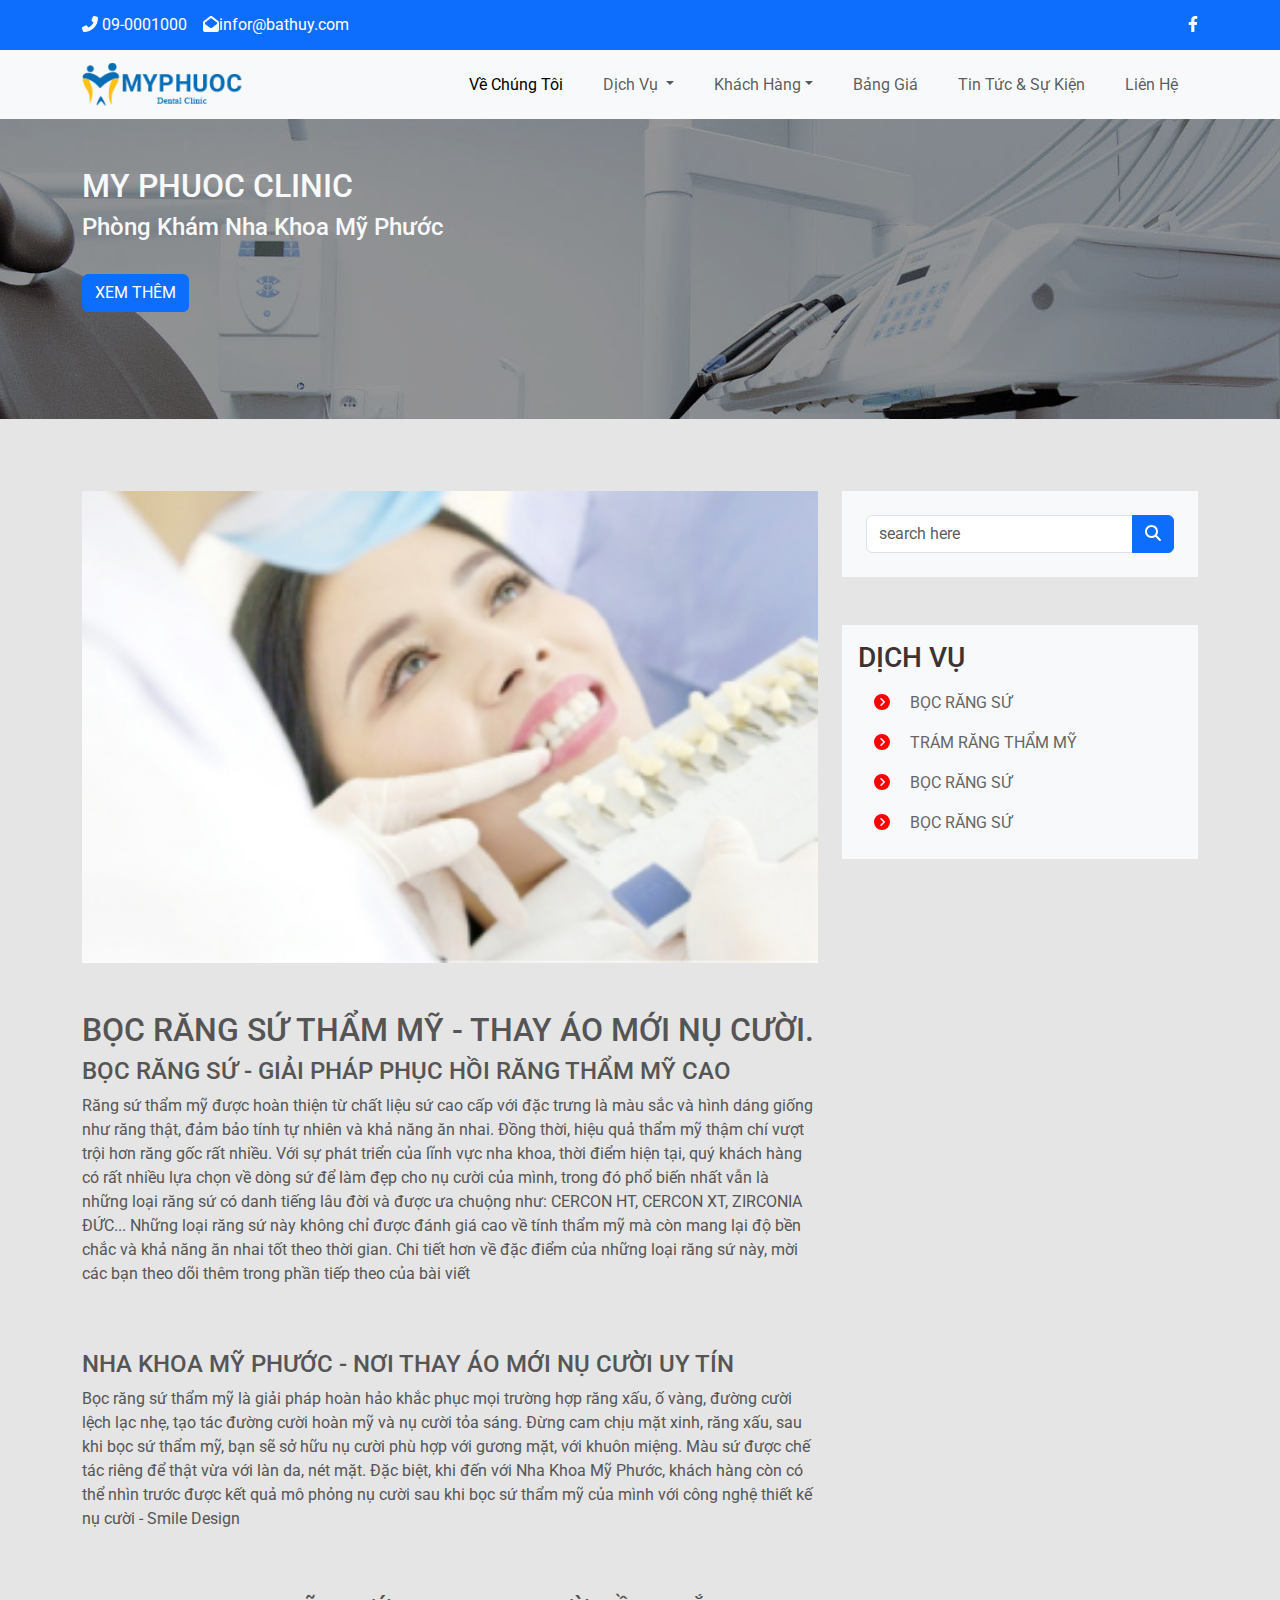
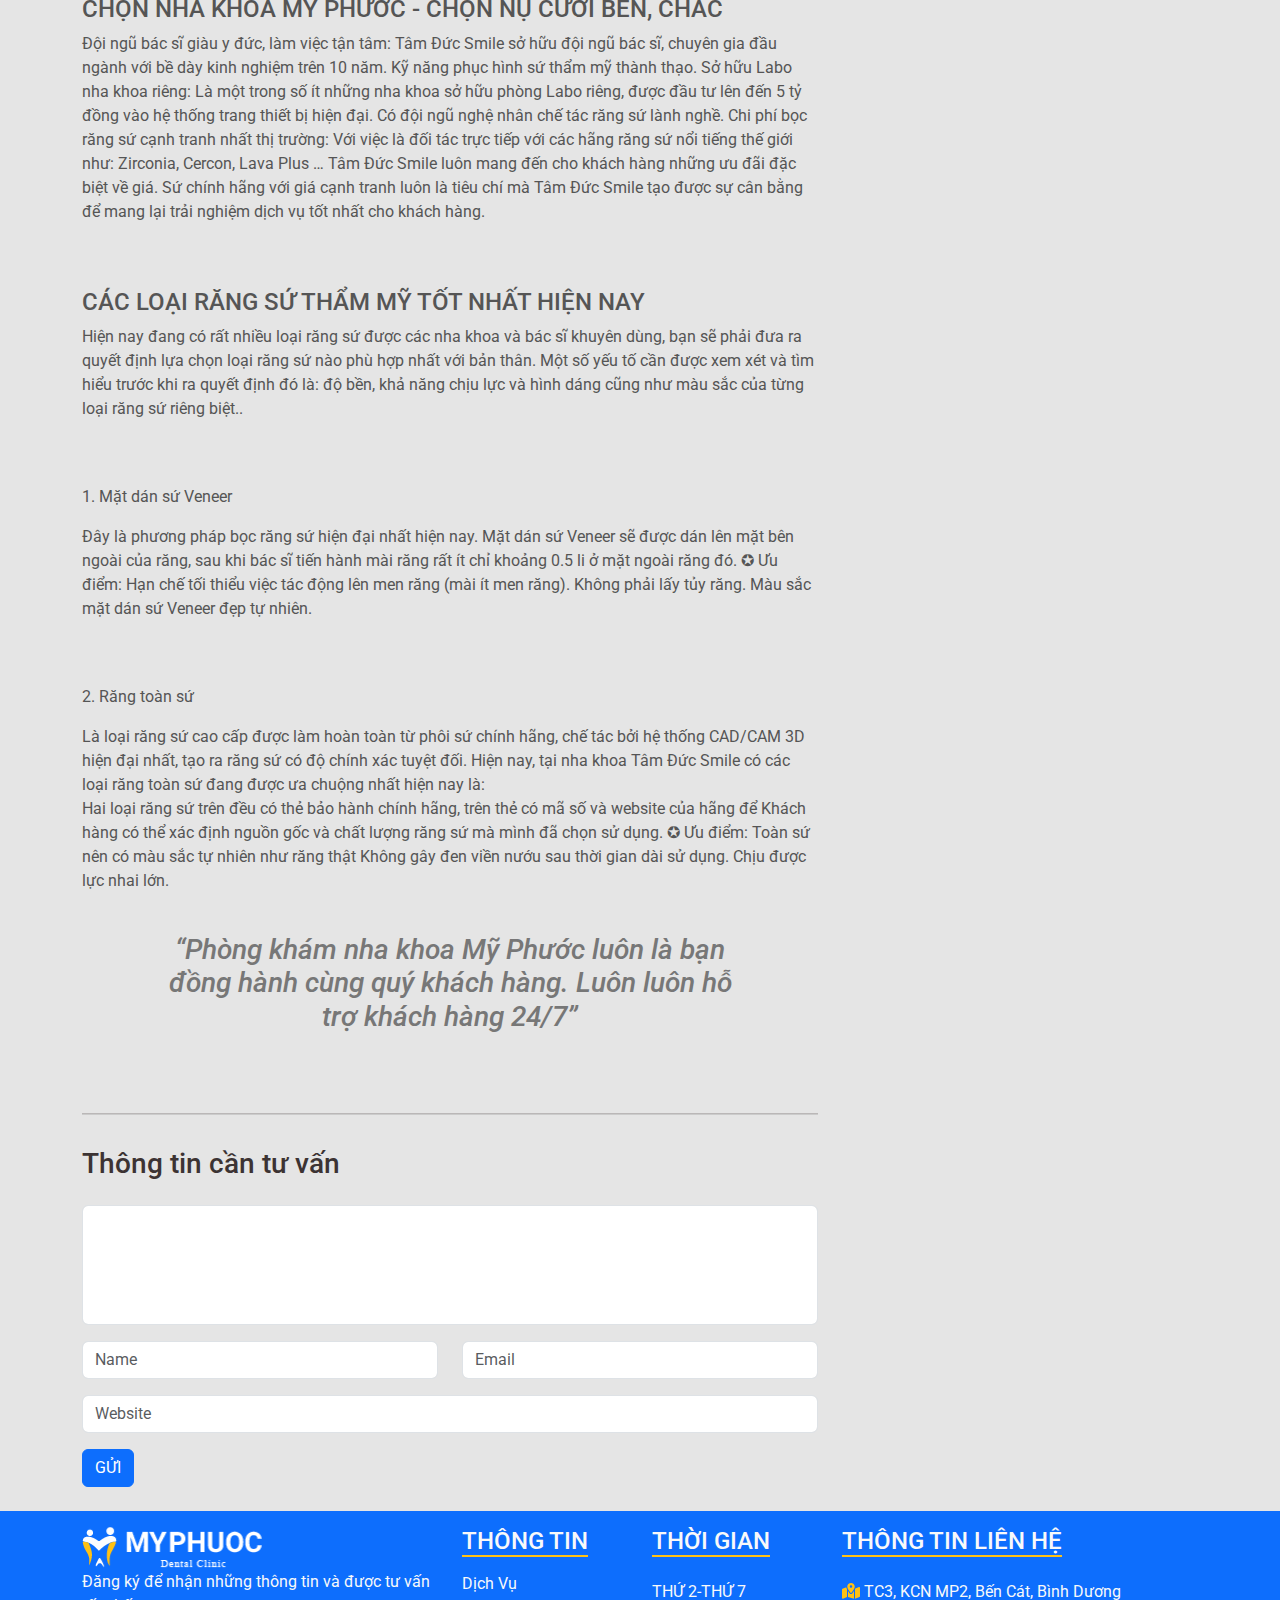
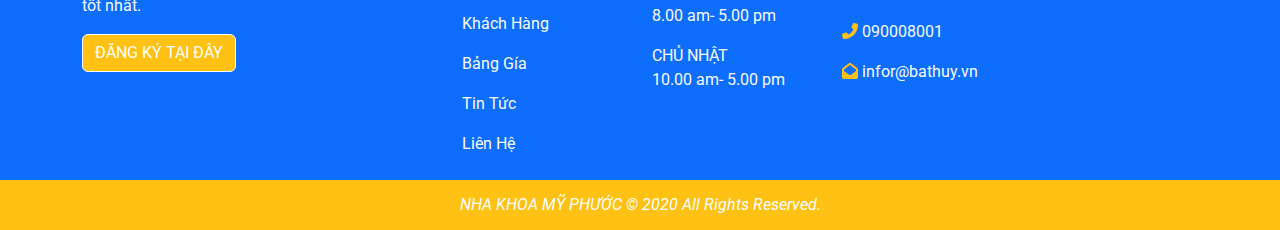
<file: dam.html>
<!doctype html>
<html>
<head>
<meta charset="utf-8">
<meta name="viewport" content="width=device-width, initial-scale=1">
<title> nhakhoa  </title>
	<link rel="stylesheet" href="css/bootstrap.css">
	<link rel="stylesheet" href="css/all.min.css">
	<link rel="stylesheet" href="css/style.css">
	<link rel="icon" href="images/TITLE-ICON.png" type="image/x-icon" >
	<script src="js/bootstrap.bundle.min.js"></script>
</head>

<body>
	<div class="top-bar bg-primary">
		<div class="container d-flex justify-content-between">
		<span><i class="fas fa-phone-alt"></i> 09-0001000<i class="fas fa-envelope-open ms-3"></i>infor@bathuy.com</span> <span><a href="#"><i class="fab fa-facebook-f"></i></a> </span>	
		</div>
	</div>
	
	<nav class="navbar navbar-expand-lg bg-light">
  <div class="container"> <a class="navbar-brand" href="index.html"><img src="images/LOGO 2 MPHUOCHC 1.png"></a>
    <button class="navbar-toggler" type="button" data-bs-toggle="collapse" data-bs-target="#navbarSupportedContent" aria-controls="navbarSupportedContent" aria-expanded="false" aria-label="Toggle navigation"> <span class="navbar-toggler-icon"></span> </button>
    <div class="collapse navbar-collapse" id="navbarSupportedContent">
      <ul class="navbar-nav ms-auto mb-2 mb-lg-0 ">
        <li class="nav-item"> <a class="nav-link active" aria-current="page" href="lam.html">Về Chúng Tôi</a> </li>
        <li class="nav-item dropdown"> <a class="nav-link dropdown-toggle" href="ham.html" role="button" data-bs-toggle="dropdown" aria-expanded="false"> Dịch Vụ </a>
          <ul class="dropdown-menu">
            <li><a class="dropdown-item" href="ham.html">Bọc Răng Sứ</a></li>
            <li><a class="dropdown-item" href="ham.html">Răng Sứ Thẩm Mỹ</a></li>
            <li><a class="dropdown-item" href="ham.html">Trông Implant</a></li>
            <li><a class="dropdown-item" href="ham.html">Niềng Răng</a></li>
            <li><a class="dropdown-item" href="ham.html">Lấy Cao Răng</a></li>
          </ul>
        </li>
        <li class="nav-item dropdown"> <a class="nav-link dropdown-toggle" href="#" role="button" data-bs-toggle="dropdown" aria-expanded="false"> Khách Hàng</a>
          <ul class="dropdown-menu">
            <li><a class="dropdown-item" href="tam.html">Hình Ảnh</a></li>
            <li><a class="dropdown-item" href="xam.html">Cảm Nhận</a></li>
          </ul>
        </li>
        <li class="nav-item"> <a class="nav-link " href="#">Bảng Giá</a> </li>
        <li class="nav-item"> <a class="nav-link " href="gam.html">Tin Tức & Sự Kiện</a> </li>
        <li class="nav-item"> <a class="nav-link " href="ram.html">Liên Hệ</a> </li>
      </ul>
    </div>
  </div>
</nav>	
	
<!--      xong nav-->
		<main>
			<section id="phongkham">
		<div class="container pt-5">
			<h2 class="text-light">MY PHUOC CLINIC</h2>
			<h4 class=" text-light">Phòng Khám Nha Khoa Mỹ Phước</h4>
			<button type="button" class="btn btn-primary mt-4 ">XEM THÊM</button>
		</div>
			</section>
				<div class="container">
		<div class="row py-4">
			<div class="col-lg-8 pt-5">
				<img src="images/dv_img1 1.jpg" class="img-fluid">
			
				<div class="text-sam">
				<h2 class="pt-5">BỌC RĂNG SỨ THẨM MỸ - THAY ÁO MỚI NỤ CƯỜI.</h2> 
				<h4>BỌC RĂNG SỨ - GIẢI PHÁP PHỤC HỒI RĂNG THẨM MỸ CAO</h4>	
				<p>Răng sứ thẩm mỹ được hoàn thiện từ chất liệu sứ cao cấp với đặc trưng là màu sắc và hình dáng giống như răng thật, đảm bảo tính tự nhiên và khả năng ăn nhai. Đồng thời, hiệu quả thẩm mỹ thậm chí vượt trội hơn răng gốc rất nhiều. Với sự phát triển của lĩnh vực nha khoa, thời điểm hiện tại, quý khách hàng có rất nhiều lựa chọn về dòng sứ để làm đẹp cho nụ cười của mình, trong đó phổ biến nhất vẫn là những loại răng sứ có danh tiếng lâu đời và được ưa chuộng như: CERCON HT, CERCON XT, ZIRCONIA ĐỨC... Những loại răng sứ này không chỉ được đánh giá cao về tính thẩm mỹ mà còn mang lại độ bền chắc và khả năng ăn nhai tốt theo thời gian. Chi tiết hơn về đặc điểm của những loại răng sứ này, mời các bạn theo dõi thêm trong phần tiếp theo của bài viết</p>
				<h4 class="pt-5">NHA KHOA MỸ PHƯỚC - NƠI THAY ÁO MỚI NỤ CƯỜI UY TÍN</h4>
				<p>Bọc răng sứ thẩm mỹ là giải pháp hoàn hảo khắc phục mọi trường hợp răng xấu, ố vàng, đường cười lệch lạc nhẹ, tạo tác đường cười hoàn mỹ và nụ cười tỏa sáng. Đừng cam chịu mặt xinh, răng xấu, sau khi bọc sứ thẩm mỹ, bạn sẽ sở hữu nụ cười phù hợp với gương mặt, với khuôn miệng. Màu sứ được chế tác riêng để thật vừa với làn da, nét mặt. Đặc biệt, khi đến với Nha Khoa Mỹ Phước, khách hàng còn có thể nhìn trước được kết quả mô phỏng nụ cười sau khi bọc sứ thẩm mỹ của mình với công nghệ thiết kế nụ cười - Smile Design</p>
				<h4 class="pt-5">CHỌN NHA KHOA MỸ PHƯỚC - CHỌN NỤ CƯỜI BỀN, CHẮC</h4>
				<p>Đội ngũ bác sĩ giàu y đức, làm việc tận tâm: Tâm Đức Smile sở hữu đội ngũ bác sĩ, chuyên gia đầu ngành với bề dày kinh nghiệm trên 10 năm. Kỹ năng phục hình sứ thẩm mỹ thành thạo. Sở hữu Labo nha khoa riêng: Là một trong số ít những nha khoa sở hữu phòng Labo riêng, được đầu tư lên đến 5 tỷ đồng vào hệ thống trang thiết bị hiện đại. Có đội ngũ nghệ nhân chế tác răng sứ lành nghề. Chi phí bọc răng sứ cạnh tranh nhất thị trường: Với việc là đối tác trực tiếp với các hãng răng sứ nổi tiếng thế giới như: Zirconia, Cercon, Lava Plus … Tâm Đức Smile luôn mang đến cho khách hàng những ưu đãi đặc biệt về giá. Sứ chính hãng với giá cạnh tranh luôn là tiêu chí mà Tâm Đức Smile tạo được sự cân bằng để mang lại trải nghiệm dịch vụ tốt nhất cho khách hàng. </p>
				<h4 class="pt-5">CÁC LOẠI RĂNG SỨ THẨM MỸ TỐT NHẤT HIỆN NAY</h4>
				<p>Hiện nay đang có rất nhiều loại răng sứ được các nha khoa và bác sĩ khuyên dùng, bạn sẽ phải đưa ra quyết định lựa chọn loại răng sứ nào phù hợp nhất với bản thân. Một số yếu tố cần được xem xét và tìm hiểu trước khi ra quyết định đó là: độ bền, khả năng chịu lực và hình dáng cũng như màu sắc của từng loại răng sứ riêng biệt..</p>
				<p class="pt-5">1. Mặt dán sứ Veneer</p>
				<p>Đây là phương pháp bọc răng sứ hiện đại nhất hiện nay. Mặt dán sứ Veneer sẽ được dán lên mặt bên ngoài của răng, sau khi bác sĩ tiến hành mài răng rất ít chỉ khoảng 0.5 li ở mặt ngoài răng đó. ✪ Ưu điểm: Hạn chế tối thiểu việc tác động lên men răng (mài ít men răng). Không phải lấy tủy răng. Màu sắc mặt dán sứ Veneer đẹp tự nhiên.</p>
				<p class="pt-5">2. Răng toàn sứ</p>
				<p>Là loại răng sứ cao cấp được làm hoàn toàn từ phôi sứ chính hãng, chế tác bởi hệ thống CAD/CAM 3D hiện đại nhất, tạo ra răng sứ có độ chính xác tuyệt đối. Hiện nay, tại nha khoa Tâm Đức Smile có các loại răng toàn sứ đang được ưa chuộng nhất hiện nay là:<br>
                Hai loại răng sứ trên đều có thẻ bảo hành chính hãng, trên thẻ có mã số và website của hãng để Khách hàng có thể xác định nguồn gốc và chất lượng răng sứ mà mình đã chọn sử dụng. ✪ Ưu điểm: Toàn sứ nên có màu sắc tự nhiên như răng thật Không gây đen viền nướu sau thời gian dài sử dụng. Chịu được lực nhai lớn.</p>
				</div>
				
				<div class="p-4 text-center">
						<h3 class="px-5 text-xam"><i>“Phòng khám nha khoa Mỹ Phước luôn là bạn đồng hành cùng quý khách hàng. Luôn luôn hỗ trợ khách hàng 24/7”</i></h3>
			    </div>
				
				<hr style="height: 2px;background-color: gray;" class=" mt-5">
				
				<div class="thong">
					<h3 class="pt-3">Thông tin cần tư vấn</h3>
					<form action="#">
						<div class="col-lg-12 mb-3 pt-3">
					<texterea name="comments" placeholder="Comments" class="form-control mb-3" style="height: 120px"></texterea>
					
				        </div>
						<div class="row">
					<div class="col-lg-6 mb-3">
					<input type="text" placeholder="Name" class="form-control">	
				    </div>
				
					<div class="col-lg-6 mb-3">
					<input type="email" placeholder="Email" class="form-control">	
				    </div>
					
					<div class="col-12 mb-3">
					<input type="website" placeholder="Website" class="form-control">	
				    </div>		
				</div>
						<button type="button" class="btn btn-primary ">GỬI</button>
					</form>
				</div>
			</div>
			
			<div class="col-lg-4 pt-5" id="aside">
						<div class="bg-light p-4 input-group mb-5">
							<input type="search" placeholder="search here" class="form-control"><button type="button" class="btn btn-primary"><i class="fas fa-search"></i></button>
						</div>
						<div class="bg-light p-3 mb-5">
							<h3>DỊCH VỤ</h3>
							<ul class="nav flex-column">
							<li class="nav-item"><a href="ham.html" class="nav-link"> <span> <i class="fas fa-chevron-circle-right me-3"></i> </span> BỌC RĂNG SỨ </a></li> 
							<li class="nav-item"><a href="ham.html" class="nav-link"> <span> <i class="fas fa-chevron-circle-right me-3"></i> </span> TRÁM RĂNG THẨM MỸ</a></li> 
							<li class="nav-item"><a href="ham.html" class="nav-link"> <span> <i class="fas fa-chevron-circle-right me-3"></i> </span> BỌC RĂNG SỨ </a></li> 
							<li class="nav-item"><a href="ham.html" class="nav-link"> <span> <i class="fas fa-chevron-circle-right me-3"></i> </span> BỌC RĂNG SỨ </a></li> 	
							</ul>
						</div>
					</div>
			
		</div>
		</div>
		
	    </main>
		
		<footer class="bg-primary text-light">
			<div class="container pt-3">
			<div class="row">
				<div class="col-12 col-md-6 col-lg-4 mb-3">
				<a href="index.html"><img src="images/logo_footer.png"></a>
				<p>Đăng ký để nhận những thông tin và được tư vấn tốt nhất.</p>
				<button type="button" class="btn btn-secondary">ĐĂNG KÝ TẠI ĐÂY</button>
				</div>
				
				<div class="col-12 col-md-6 col-lg-2 mb-3">
					<h4><span class="gach-chan">THÔNG TIN </span></h4>
					<ul class="navbar-nav">
          <li class="nav-item"><a href="ham.html" class="nav-link">Dịch Vụ</a></li>
          <li class="nav-item"><a href="tam.html" class="nav-link">Khách Hàng</a></li>
          <li class="nav-item"><a href="#" class="nav-link">Bảng Gía</a></li>
          <li class="nav-item"><a href="gam.html" class="nav-link">Tin Tức</a></li>
          <li class="nav-item"><a href="ram.html" class="nav-link">Liên Hệ</a></li>
                    </ul>
				</div>
				
				<div class="col-12 col-md-6 col-lg-2 mb-3">
					<h4><span class="gach-chan">THỜI GIAN </span></h4>
					<p class="pt-3">THỨ 2-THỨ 7 <br> 
					8.00 am- 5.00 pm</p>
					<p>CHỦ NHẬT <br> 
					10.00 am- 5.00 pm</p>
				</div>
				
				<div class="col-12 col-md-6 col-lg-4 mb-3">
					<h4><span class="gach-chan">THÔNG TIN LIÊN HỆ</span></h4>
					<p class="pt-3"><i class="fas fa-map-marked-alt text-secondary"></i> TC3, KCN MP2, Bến Cát, Bình Dương
					</p>
					<p><i class="fas fa-phone-alt text-secondary"></i> 090008001</p>
					<p><i class="fas fa-envelope-open text-secondary"></i> infor@bathuy.vn </p>
				</div>
				
			</div>
			</div>
			<div class="bottom-bar">
				<p><i>NHA KHOA MỸ PHƯỚC © 2020 All Rights Reserved.</i></p>
			</div>
		</footer>
    
	
	
	
	<script src="js/all.min.js"></script>
</body>
</html>
</file>
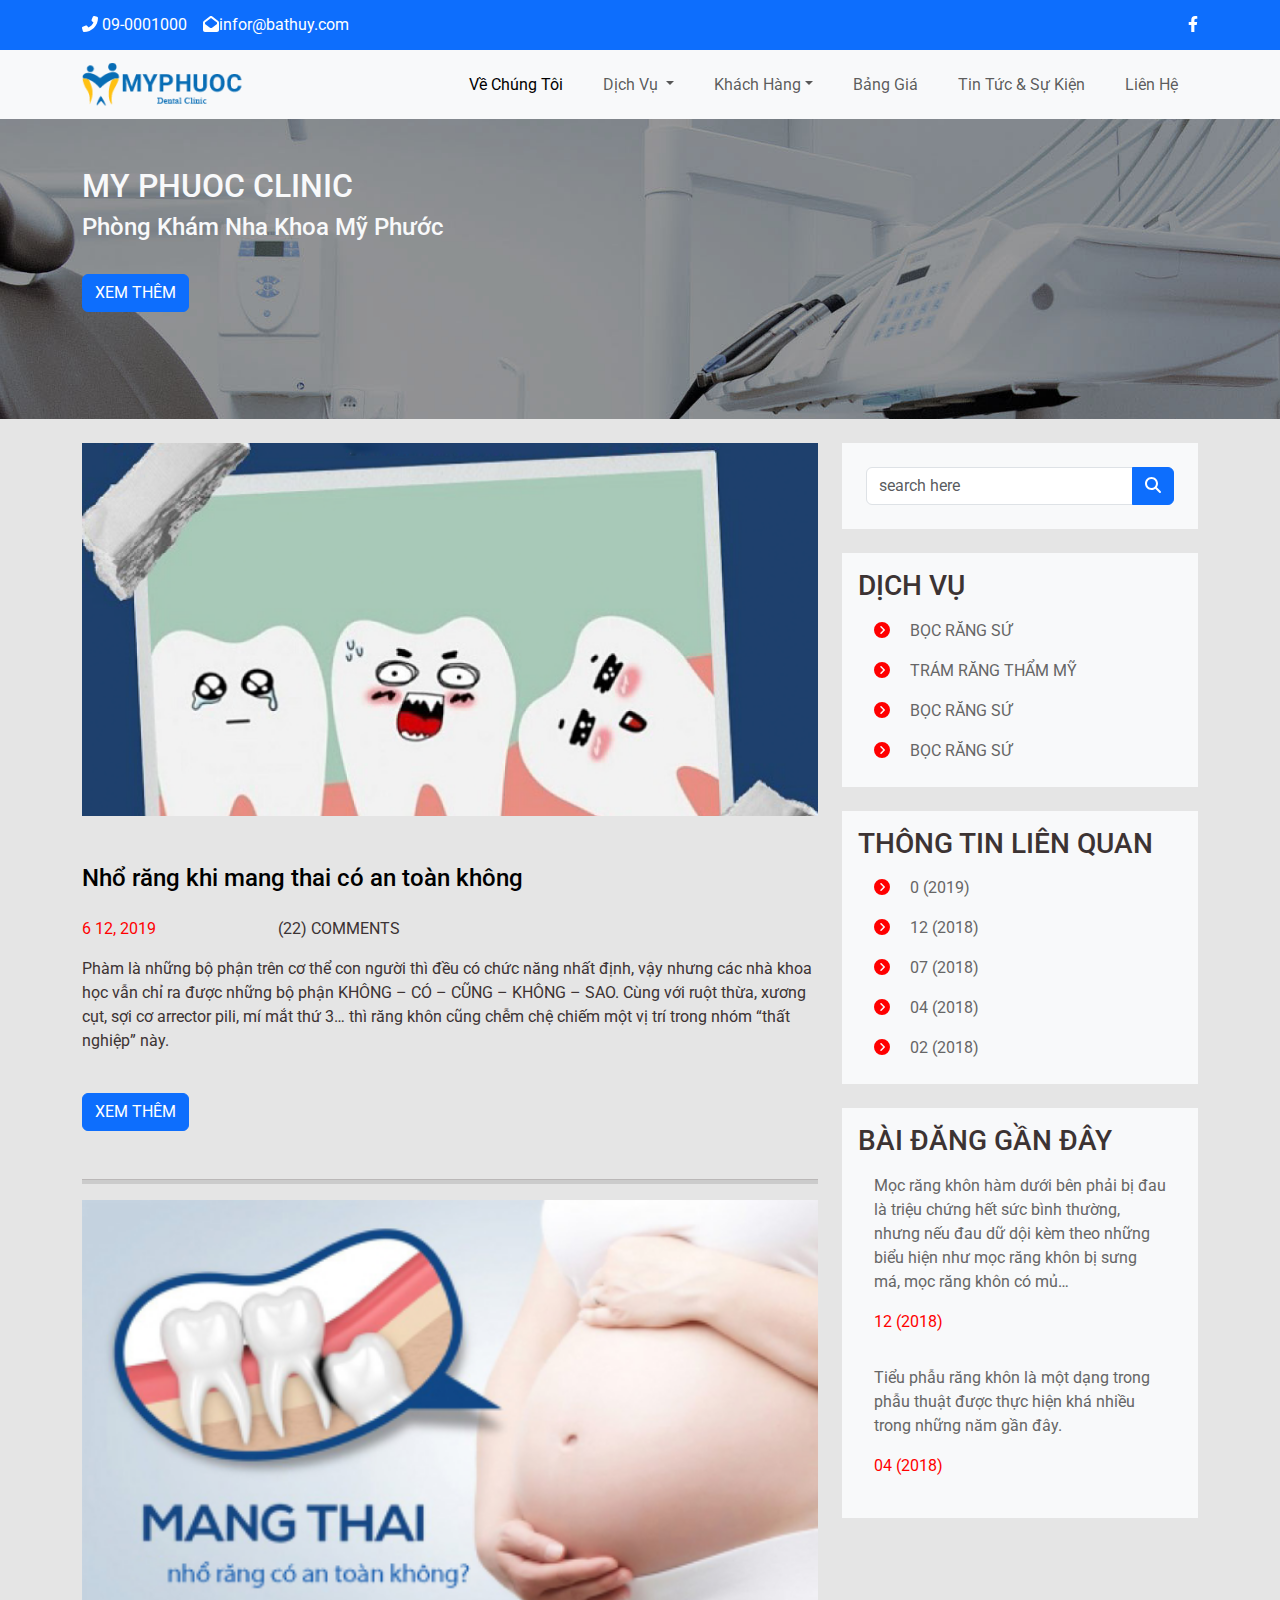
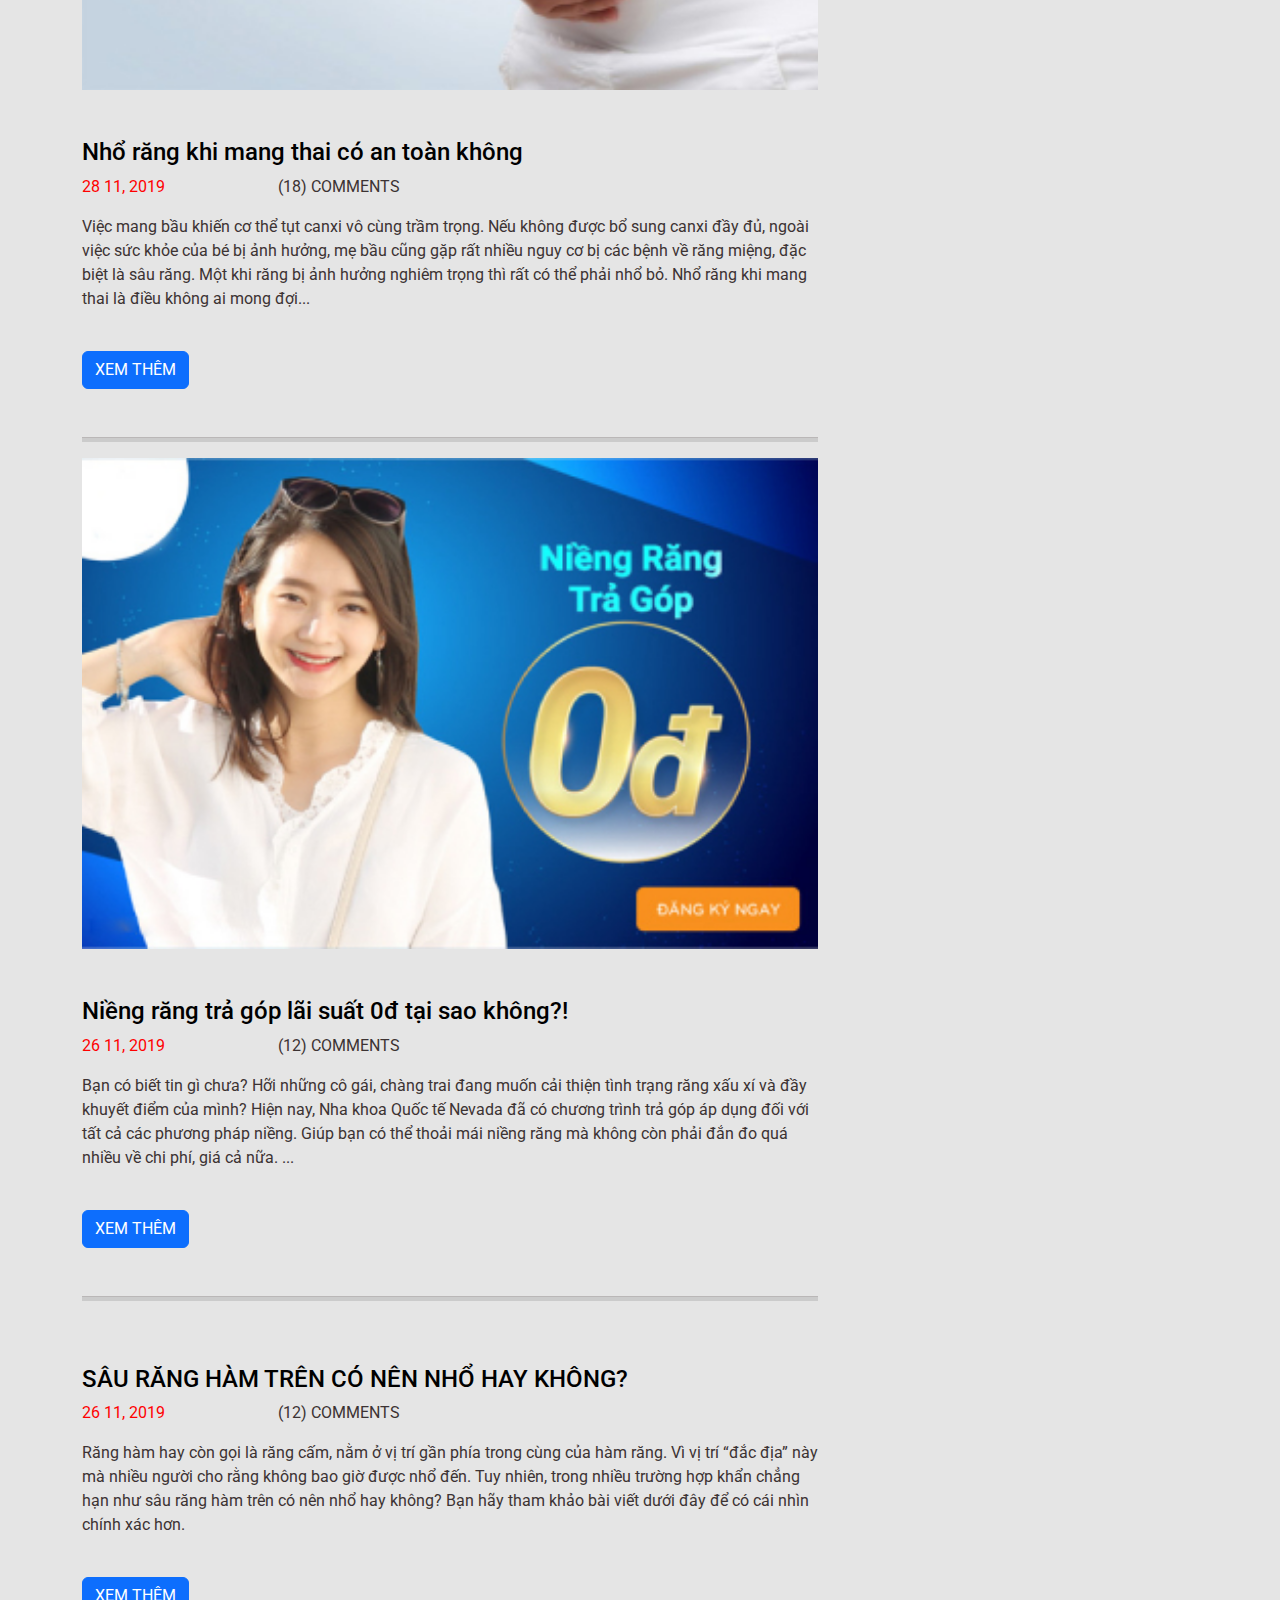
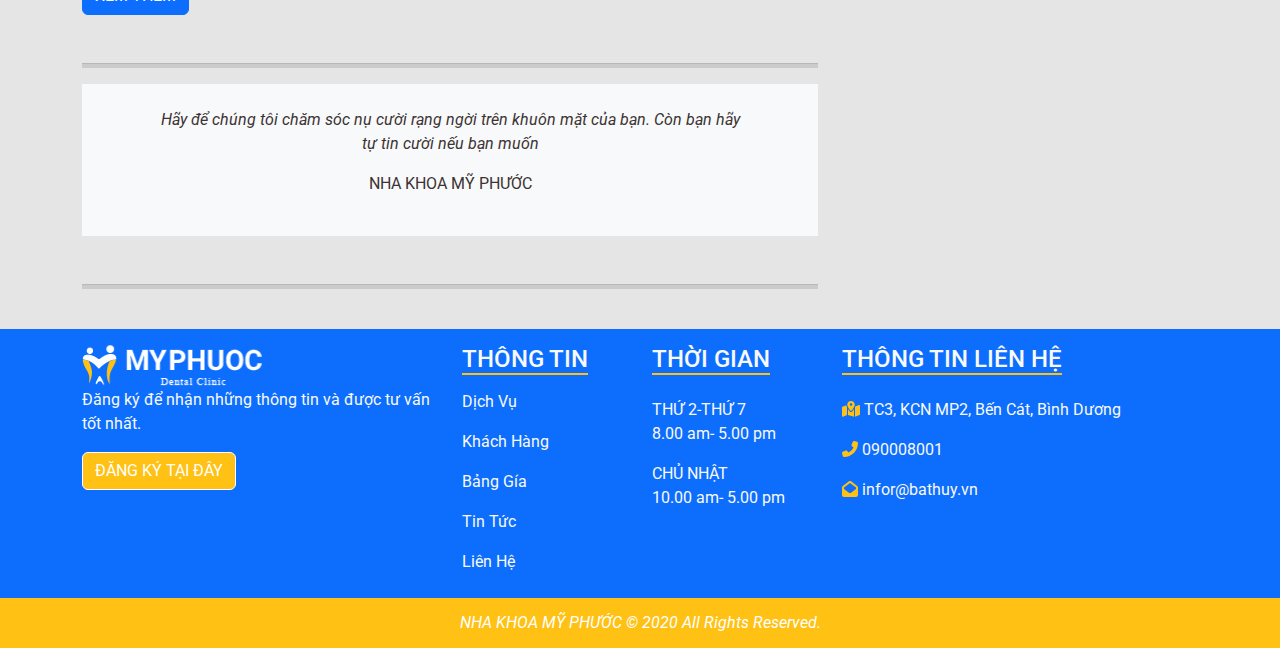
<file: gam.html>
<!doctype html>
<html>
<head>
<meta charset="utf-8">
<meta name="viewport" content="width=device-width, initial-scale=1">
<title> nhakhoa  </title>
	<link rel="stylesheet" href="css/bootstrap.css">
	<link rel="stylesheet" href="css/all.min.css">
	<link rel="stylesheet" href="css/style.css">
	<link rel="icon" href="images/TITLE-ICON.png" type="image/x-icon" >
	<script src="js/bootstrap.bundle.min.js"></script>
</head>

<body>
	<div class="top-bar bg-primary">
		<div class="container d-flex justify-content-between">
		<span><i class="fas fa-phone-alt"></i> 09-0001000<i class="fas fa-envelope-open ms-3"></i>infor@bathuy.com</span> <span><a href="#"><i class="fab fa-facebook-f"></i></a> </span>	
		</div>
	</div>
	
	<nav class="navbar navbar-expand-lg bg-light">
  <div class="container"> <a class="navbar-brand" href="index.html"><img src="images/LOGO 2 MPHUOCHC 1.png"></a>
    <button class="navbar-toggler" type="button" data-bs-toggle="collapse" data-bs-target="#navbarSupportedContent" aria-controls="navbarSupportedContent" aria-expanded="false" aria-label="Toggle navigation"> <span class="navbar-toggler-icon"></span> </button>
    <div class="collapse navbar-collapse" id="navbarSupportedContent">
      <ul class="navbar-nav ms-auto mb-2 mb-lg-0 ">
        <li class="nav-item"> <a class="nav-link active" aria-current="page" href="lam.html">Về Chúng Tôi</a> </li>
        <li class="nav-item dropdown"> <a class="nav-link dropdown-toggle" href="ham.html" role="button" data-bs-toggle="dropdown" aria-expanded="false"> Dịch Vụ </a>
          <ul class="dropdown-menu">
            <li><a class="dropdown-item" href="ham.html">Bọc Răng Sứ</a></li>
            <li><a class="dropdown-item" href="ham.html">Răng Sứ Thẩm Mỹ</a></li>
            <li><a class="dropdown-item" href="ham.html">Trông Implant</a></li>
            <li><a class="dropdown-item" href="ham.html">Niềng Răng</a></li>
            <li><a class="dropdown-item" href="ham.html">Lấy Cao Răng</a></li>
          </ul>
        </li>
        <li class="nav-item dropdown"> <a class="nav-link dropdown-toggle" href="#" role="button" data-bs-toggle="dropdown" aria-expanded="false"> Khách Hàng</a>
          <ul class="dropdown-menu">
            <li><a class="dropdown-item" href="tam.html">Hình Ảnh</a></li>
            <li><a class="dropdown-item" href="xam.html">Cảm Nhận</a></li>
          </ul>
        </li>
        <li class="nav-item"> <a class="nav-link " href="#">Bảng Giá</a> </li>
        <li class="nav-item"> <a class="nav-link " href="gam.html">Tin Tức & Sự Kiện</a> </li>
        <li class="nav-item"> <a class="nav-link " href="ram.html">Liên Hệ</a> </li>
      </ul>
    </div>
  </div>
</nav>	
	
<!--      xong nav-->
		<main>
		<section id="phongkham">
		<div class="container pt-5">
			<h2 class="text-light">MY PHUOC CLINIC</h2>
			<h4 class=" text-light">Phòng Khám Nha Khoa Mỹ Phước</h4>
			<button type="button" class="btn btn-primary mt-4 ">XEM THÊM</button>
		</div>
	</section>
			<div class="container">
				<div class="row py-4">
					<div class="col-lg-8">
						<img src="images/post-img-1 1.png" class="img-fluid">
						<h4 class="pt-5"><a href="cam.html">Nhổ răng khi mang thai có an toàn không</a></h4>
						<div class="col-6">
						<div class="row d-flex justify-content-between pt-3">
                        <div class="col-6 text-do">6 12, 2019</div>
                        <div class="col-6">(22) COMMENTS</div>
                        </div>
						</div>	
						<p class="pt-3">Phàm là những bộ phận trên cơ thể con người thì đều có chức năng nhất định, vậy nhưng các nhà khoa học vẫn chỉ ra được những bộ phận KHÔNG – CÓ – CŨNG – KHÔNG – SAO. Cùng với ruột thừa, xương cụt, sợi cơ arrector pili, mí mắt thứ 3… thì răng khôn cũng chễm chệ chiếm một vị trí trong nhóm “thất nghiệp” này.</p>
						<button type="button" class="btn btn-primary mt-4">XEM THÊM</button>
						<hr style="height: 5px;background-color: gray;" class=" mt-5">
						
						<img src="images/post-img-small-2 1.jpg" class="img-fluid">
						<h4 class="pt-5"><a href="cam.html">Nhổ răng khi mang thai có an toàn không</a></h4>
						<div class="col-6">
						<div class="row d-flex justify-content-around">
                        <div class="col-6 text-do">28 11, 2019</div>
                        <div class="col-6">(18) COMMENTS</div>
                        </div>
						</div>
						
						<p class="pt-3">Việc mang bầu khiến cơ thể tụt canxi vô cùng trầm trọng. Nếu không được bổ sung canxi đầy đủ, ngoài việc sức khỏe của bé bị ảnh hưởng, mẹ bầu cũng gặp rất nhiều nguy cơ bị các bệnh về răng miệng, đặc biệt là sâu răng. Một khi răng bị ảnh hưởng nghiêm trọng thì rất có thể phải nhổ bỏ. Nhổ răng khi mang thai là điều không ai mong đợi...</p>
						<button type="button" class="btn btn-primary mt-4">XEM THÊM</button>
						<hr style="height: 5px;background-color: gray;" class=" mt-5">
						
			            <img src="images/post-img-small-3 1.jpg" class="img-fluid">
						<h4 class="pt-5"><a href="dam.html">Niềng răng trả góp lãi suất 0đ tại sao không?!</a></h4>
						<div class="col-6">
						<div class="row d-flex justify-content-between">
                        <div class="col-6 text-do">26 11, 2019</div>
                        <div class="col-6">(12) COMMENTS</div>
                        </div>
						</div>
						<p class="pt-3">Bạn có biết tin gì chưa? Hỡi những cô gái, chàng trai đang muốn cải thiện tình trạng răng xấu xí và đầy khuyết điểm của mình? Hiện nay, Nha khoa Quốc tế Nevada đã có chương trình trả góp áp dụng đối với tất cả các phương pháp niềng. Giúp bạn có thể thoải mái niềng răng mà không còn phải đắn đo quá nhiều về chi phí, giá cả nữa. ...</p>
						<button type="button" class="btn btn-primary mt-4">XEM THÊM</button>
						<hr style="height: 5px;background-color: gray;" class=" mt-5">
						
						<h4 class="pt-5"><a href="#">SÂU RĂNG HÀM TRÊN CÓ NÊN NHỔ HAY KHÔNG?</a></h4>
						<div class="col-6">
						<div class="row d-flex justify-content-between">
                        <div class="col-6 text-do">26 11, 2019</div>
                        <div class="col-6">(12) COMMENTS</div>
                        </div>
						</div>
						<p class="pt-3">Răng hàm hay còn gọi là răng cấm, nằm ở vị trí gần phía trong cùng của hàm răng. Vì vị trí “đắc địa” này mà nhiều người cho rằng không bao giờ được nhổ đến. Tuy nhiên, trong nhiều trường hợp khẩn chẳng hạn như sâu răng hàm trên có nên nhổ hay không? Bạn hãy tham khảo bài viết dưới đây để có cái nhìn chính xác hơn.</p>
						<button type="button" class="btn btn-primary mt-4">XEM THÊM</button>
						<hr style="height: 5px;background-color: gray;" class=" mt-5">
						
						<div class="bg-light p-4 text-center">
						<p class="px-5"><i>Hãy để chúng tôi chăm sóc nụ cười rạng ngời trên khuôn mặt của bạn. Còn bạn hãy tự tin cười nếu bạn muốn</i></p>
						<p>NHA KHOA MỸ PHƯỚC</p>
						</div>
						<hr style="height: 5px;background-color: gray;" class=" mt-5">
					</div>
					
					
					<div class="col-lg-4" id="aside">
						<div class="bg-light p-4 input-group mb-4">
							<input type="search" placeholder="search here" class="form-control"><button type="button" class="btn btn-primary"><i class="fas fa-search"></i></button>
						</div>
						<div class="bg-light p-3 mb-4">
							<h3>DỊCH VỤ</h3>
							<ul class="nav flex-column">
							<li class="nav-item"><a href="ham.html" class="nav-link"> <span> <i class="fas fa-chevron-circle-right me-3"></i> </span> BỌC RĂNG SỨ </a></li> 
							<li class="nav-item"><a href="ham.html" class="nav-link"> <span> <i class="fas fa-chevron-circle-right me-3"></i> </span> TRÁM RĂNG THẨM MỸ</a></li> 
							<li class="nav-item"><a href="ham.html" class="nav-link"> <span> <i class="fas fa-chevron-circle-right me-3"></i> </span> BỌC RĂNG SỨ </a></li> 
							<li class="nav-item"><a href="ham.html" class="nav-link"> <span> <i class="fas fa-chevron-circle-right me-3"></i> </span> BỌC RĂNG SỨ </a></li> 	
							</ul>
						</div>
						<div class="bg-light p-3 mb-4">
							<h3>THÔNG TIN LIÊN QUAN</h3>
							<ul class="nav flex-column">
							<li class="nav-item"><a href="#" class="nav-link"> <span> <i class="fas fa-chevron-circle-right me-3"></i> </span>0 (2019)</a></li> 
							<li class="nav-item"><a href="#" class="nav-link"> <span> <i class="fas fa-chevron-circle-right me-3"></i> </span>12 (2018)</a></li> 
							<li class="nav-item"><a href="#" class="nav-link"> <span> <i class="fas fa-chevron-circle-right me-3"></i> </span>07 (2018)</a></li> 
							<li class="nav-item"><a href="#" class="nav-link"> <span> <i class="fas fa-chevron-circle-right me-3"></i> </span>04 (2018)</a></li> 
							<li class="nav-item"><a href="#" class="nav-link"> <span> <i class="fas fa-chevron-circle-right me-3"></i> </span>02 (2018)</a></li> 	
							</ul>
						</div>
						<div class="bg-light p-3 mb-4">
							<h3>BÀI ĐĂNG GẦN ĐÂY</h3>
							<ul class="nav flex-column">
							<li class="nav-item"><a href="#" class="nav-link ">Mọc răng khôn hàm dưới bên phải bị đau là triệu chứng hết sức bình thường, nhưng nếu đau dữ dội kèm theo những biểu hiện như mọc răng khôn bị sưng má, mọc răng khôn có mủ…</a></li> 
							<p><a href="#" class="nav-link text-do" > 12 (2018)</a></p> 
							<li class="nav-item"><a href="#" class="nav-link">Tiểu phẫu răng khôn là một dạng trong phẫu thuật được thực hiện khá nhiều trong những năm gần đây. </a></li> 
							<p><a href="#" class="nav-link text-do"> 04 (2018)</a></p> 	
							</ul>
						</div>
					</div>
				</div>
			</div>
	
	</main>
		
		<footer class="bg-primary text-light">
			<div class="container pt-3">
			<div class="row">
				<div class="col-12 col-md-6 col-lg-4 mb-3">
				<a href="index.html"><img src="images/logo_footer.png"></a>
				<p>Đăng ký để nhận những thông tin và được tư vấn tốt nhất.</p>
				<button type="button" class="btn btn-secondary">ĐĂNG KÝ TẠI ĐÂY</button>
				</div>
				
				<div class="col-12 col-md-6 col-lg-2 mb-3">
					<h4><span class="gach-chan">THÔNG TIN </span></h4>
					<ul class="navbar-nav">
						<li class="nav-item"><a href="ham.html" class="nav-link">Dịch Vụ</a></li>
						<li class="nav-item"><a href="tam.html" class="nav-link">Khách Hàng</a></li>
						<li class="nav-item"><a href="#" class="nav-link">Bảng Gía</a></li>
						<li class="nav-item"><a href="gam.html" class="nav-link">Tin Tức</a></li>
						<li class="nav-item"><a href="tam.html" class="nav-link">Liên Hệ</a></li>
					</ul>
				</div>
				
				<div class="col-12 col-md-6 col-lg-2 mb-3">
					<h4><span class="gach-chan">THỜI GIAN </span></h4>
					<p class="pt-3">THỨ 2-THỨ 7 <br> 
					8.00 am- 5.00 pm</p>
					<p>CHỦ NHẬT <br> 
					10.00 am- 5.00 pm</p>
				</div>
				
				<div class="col-12 col-md-6 col-lg-4 mb-3">
					<h4><span class="gach-chan">THÔNG TIN LIÊN HỆ</span></h4>
					<p class="pt-3"><i class="fas fa-map-marked-alt text-secondary"></i> TC3, KCN MP2, Bến Cát, Bình Dương
					</p>
					<p><i class="fas fa-phone-alt text-secondary"></i> 090008001</p>
					<p><i class="fas fa-envelope-open text-secondary"></i> infor@bathuy.vn </p>
				</div>
				
			</div>
			</div>
			<div class="bottom-bar">
				<p><i>NHA KHOA MỸ PHƯỚC © 2020 All Rights Reserved.</i></p>
			</div>
		</footer>
    
	
	
	
	<script src="js/all.min.js"></script>
</body>
</html>
</file>
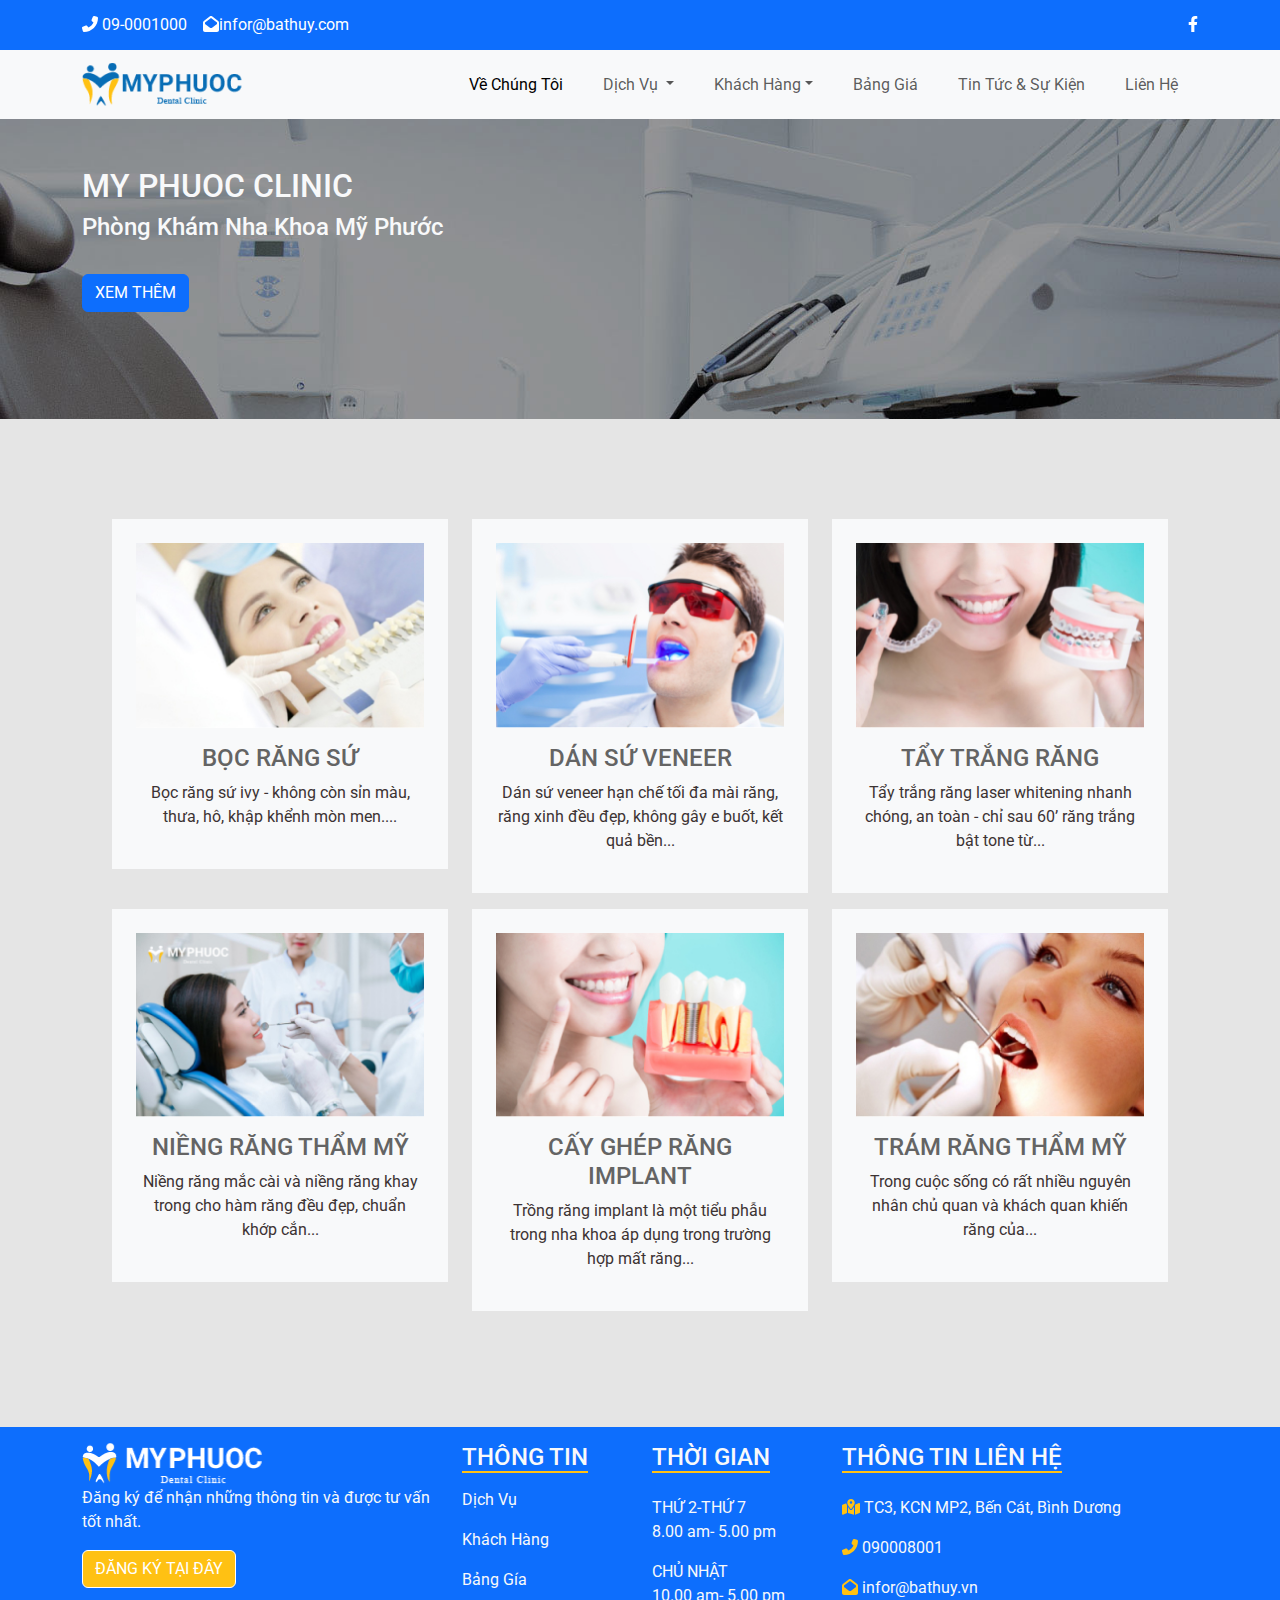
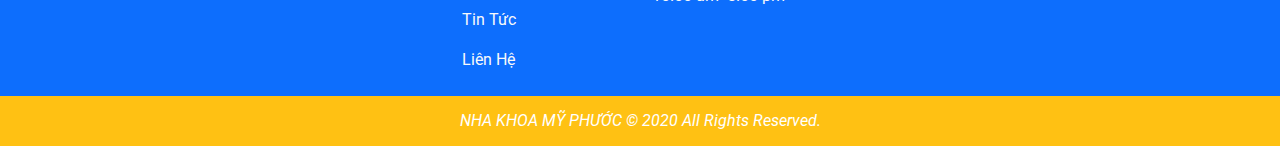
<file: ham.html>
<!doctype html>
<html>
<head>
<meta charset="utf-8">
<meta name="viewport" content="width=device-width, initial-scale=1">
<title> nhakhoa  </title>
	<link rel="stylesheet" href="css/bootstrap.css">
	<link rel="stylesheet" href="css/all.min.css">
	<link rel="stylesheet" href="css/style.css">
	<link rel="icon" href="images/TITLE-ICON.png" type="image/x-icon" >
	<script src="js/bootstrap.bundle.min.js"></script>
</head>

<body>
	<div class="top-bar bg-primary">
		<div class="container d-flex justify-content-between">
		<span><i class="fas fa-phone-alt"></i> 09-0001000<i class="fas fa-envelope-open ms-3"></i>infor@bathuy.com</span> <span><a href="#"><i class="fab fa-facebook-f"></i></a> </span>	
		</div>
	</div>
	
	<nav class="navbar navbar-expand-lg bg-light">
  <div class="container"> <a class="navbar-brand" href="index.html"><img src="images/LOGO 2 MPHUOCHC 1.png"></a>
    <button class="navbar-toggler" type="button" data-bs-toggle="collapse" data-bs-target="#navbarSupportedContent" aria-controls="navbarSupportedContent" aria-expanded="false" aria-label="Toggle navigation"> <span class="navbar-toggler-icon"></span> </button>
    <div class="collapse navbar-collapse" id="navbarSupportedContent">
      <ul class="navbar-nav ms-auto mb-2 mb-lg-0 ">
        <li class="nav-item"> <a class="nav-link active" aria-current="page" href="lam.html">Về Chúng Tôi</a> </li>
        <li class="nav-item dropdown"> <a class="nav-link dropdown-toggle" href="ham.html" role="button" data-bs-toggle="dropdown" aria-expanded="false"> Dịch Vụ </a>
          <ul class="dropdown-menu">
            <li><a class="dropdown-item" href="ham.html">Bọc Răng Sứ</a></li>
            <li><a class="dropdown-item" href="ham.html">Răng Sứ Thẩm Mỹ</a></li>
            <li><a class="dropdown-item" href="ham.html">Trông Implant</a></li>
            <li><a class="dropdown-item" href="ham.html">Niềng Răng</a></li>
            <li><a class="dropdown-item" href="ham.html">Lấy Cao Răng</a></li>
          </ul>
        </li>
        <li class="nav-item dropdown"> <a class="nav-link dropdown-toggle" href="#" role="button" data-bs-toggle="dropdown" aria-expanded="false"> Khách Hàng</a>
          <ul class="dropdown-menu">
            <li><a class="dropdown-item" href="tam.html">Hình Ảnh</a></li>
            <li><a class="dropdown-item" href="xam.html">Cảm Nhận</a></li>
          </ul>
        </li>
        <li class="nav-item"> <a class="nav-link " href="#">Bảng Giá</a> </li>
        <li class="nav-item"> <a class="nav-link " href="gam.html">Tin Tức & Sự Kiện</a> </li>
        <li class="nav-item"> <a class="nav-link " href="ram.html">Liên Hệ</a> </li>
      </ul>
    </div>
  </div>
</nav>	
	
<!--      xong nav-->
	
	<section id="phongkham">
		<div class="container pt-5">
			<h2 class="text-light">MY PHUOC CLINIC</h2>
			<h4 class="text-light">Phòng Khám Nha Khoa Mỹ Phước</h4>
			<button type="button" class="btn btn-primary mt-4 ">XEM THÊM</button>
		</div>
	</section>
	
	<section id="service">
		<div class="container">
		<div class="row">
			<div class="col-sm-6 col-md-6 col-lg-4 mb-3">
			<div class="bg-light p-4 text-center">
			<img src="images/dv_img1 1.jpg" class="img-fluid">
			<h4 class="pt-3"><a href="#">BỌC RĂNG SỨ</a></h4>
			<p>Bọc răng sứ ivy - không còn sỉn màu, thưa, hô, khập khểnh mòn men....</p>
			</div>
			</div>
		
			<div class="col-sm-6 col-md-6 col-lg-4 mb-3">
			<div class="bg-light p-4 text-center">
			<img src="images/dv_img2 1.jpg" class="img-fluid">
			<h4 class="pt-3"><a href="#">DÁN SỨ VENEER</a></h4>
			<p>Dán sứ veneer hạn chế tối đa mài răng, răng xinh đều đẹp, không gây e buốt, kết quả bền...</p>
			</div>
			</div>
		
			<div class="col-sm-6 col-md-6 col-lg-4 mb-3">
			<div class="bg-light p-4 text-center">
			<img src="images/dv_img3 1.jpg" class="img-fluid">
			<h4 class="pt-3"><a href="#">TẨY TRẮNG RĂNG</a></h4>
			<p>Tẩy trắng răng laser whitening nhanh chóng, an toàn - chỉ sau 60’ răng trắng bật tone từ...</p>
			</div>
			</div>
		
			<div class="col-sm-6 col-md-6 col-lg-4 mb-3">
			<div class="bg-light p-4 text-center">
			<img src="images/dv_img4 1.jpg" class="img-fluid">
			<h4 class="pt-3"><a href="#">NIỀNG RĂNG THẨM MỸ</a></h4>
			<p>Niềng răng mắc cài và niềng răng khay trong cho hàm răng đều đẹp, chuẩn khớp cắn...</p>
			</div>
			</div>
		
			<div class="col-sm-6 col-md-6 col-lg-4 mb-3">
			<div class="bg-light p-4 text-center">
			<img src="images/dv_img5 1.jpg" class="img-fluid">
			<h4 class="pt-3"><a href="#">CẤY GHÉP RĂNG IMPLANT</a></h4>
			<p>Trồng răng implant là một tiểu phẫu trong nha khoa áp dụng trong trường hợp mất răng...</p>
			</div>
			</div>
		
			<div class="col-sm-6 col-md-6 col-lg-4 mb-3">
			<div class="bg-light p-4 text-center">
			<img src="images/dv_img6 1.jpg" class="img-fluid">
			<h4 class="pt-3"><a href="#">TRÁM RĂNG THẨM MỸ</a></h4>
			<p>Trong cuộc sống có rất nhiều nguyên nhân chủ quan và khách quan khiến răng của...</p>
			</div>
			</div>
		</div>
			
		</div>
	</section>
		
		<footer class="bg-primary text-light">
			<div class="container pt-3">
			<div class="row">
				<div class="col-12 col-md-6 col-lg-4 mb-3">
				<a href="index.html"><img src="images/logo_footer.png"></a>
				<p>Đăng ký để nhận những thông tin và được tư vấn tốt nhất.</p>
				<button type="button" class="btn btn-secondary">ĐĂNG KÝ TẠI ĐÂY</button>
				</div>
				
				<div class="col-12 col-md-6 col-lg-2 mb-3">
					<h4><span class="gach-chan">THÔNG TIN </span></h4>
					<ul class="navbar-nav">
          <li class="nav-item"><a href="ham.html" class="nav-link">Dịch Vụ</a></li>
          <li class="nav-item"><a href="tam.html" class="nav-link">Khách Hàng</a></li>
          <li class="nav-item"><a href="#" class="nav-link">Bảng Gía</a></li>
          <li class="nav-item"><a href="gam.html" class="nav-link">Tin Tức</a></li>
          <li class="nav-item"><a href="ram.html" class="nav-link">Liên Hệ</a></li>
        </ul>
				</div>
				
				<div class="col-12 col-md-6 col-lg-2 mb-3">
					<h4><span class="gach-chan">THỜI GIAN </span></h4>
					<p class="pt-3">THỨ 2-THỨ 7 <br> 
					8.00 am- 5.00 pm</p>
					<p>CHỦ NHẬT <br> 
					10.00 am- 5.00 pm</p>
				</div>
				
				<div class="col-12 col-md-6 col-lg-4 mb-3">
					<h4><span class="gach-chan">THÔNG TIN LIÊN HỆ</span></h4>
					<p class="pt-3"><i class="fas fa-map-marked-alt text-secondary"></i> TC3, KCN MP2, Bến Cát, Bình Dương
					</p>
					<p><i class="fas fa-phone-alt text-secondary"></i> 090008001</p>
					<p><i class="fas fa-envelope-open text-secondary"></i> infor@bathuy.vn </p>
				</div>
				
			</div>
			</div>
			<div class="bottom-bar">
				<p><i>NHA KHOA MỸ PHƯỚC © 2020 All Rights Reserved.</i></p>
			</div>
		</footer>
    
	
	
	
	<script src="js/all.min.js"></script>
</body>
</html>
</file>
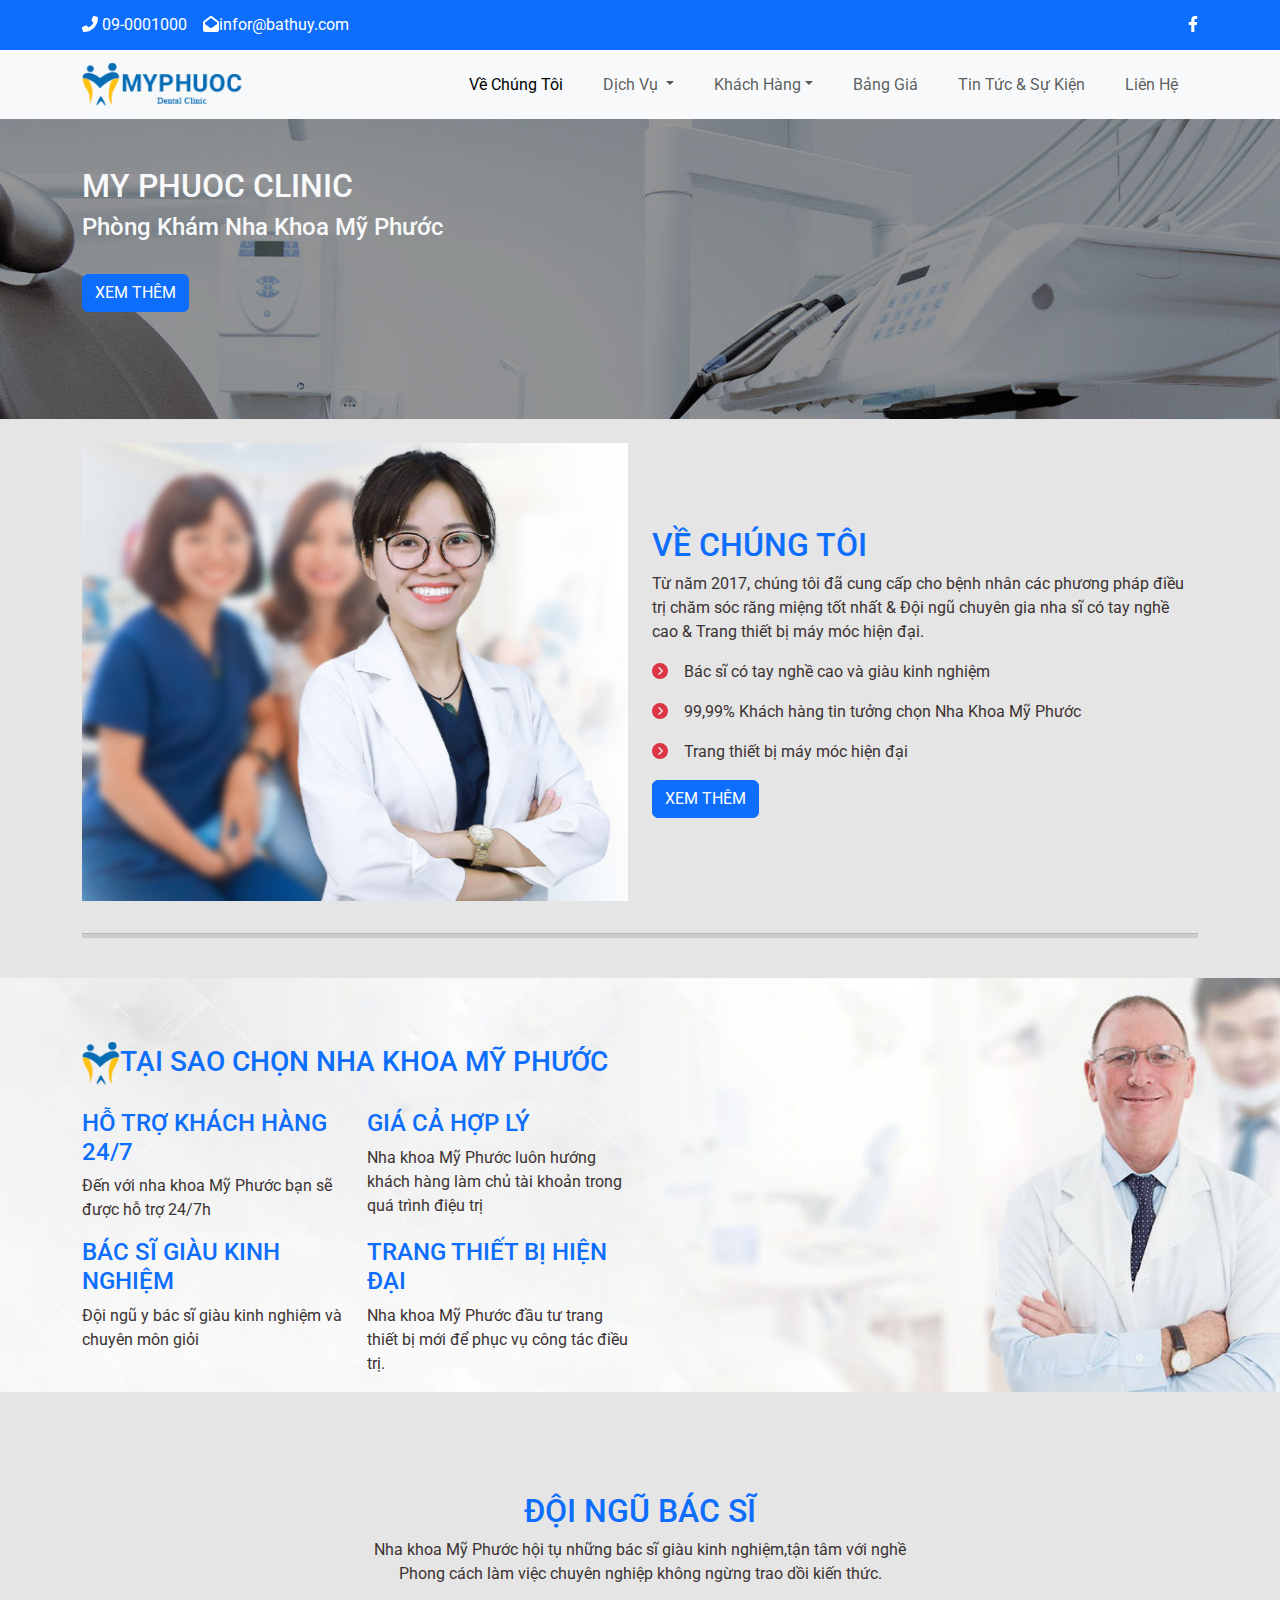
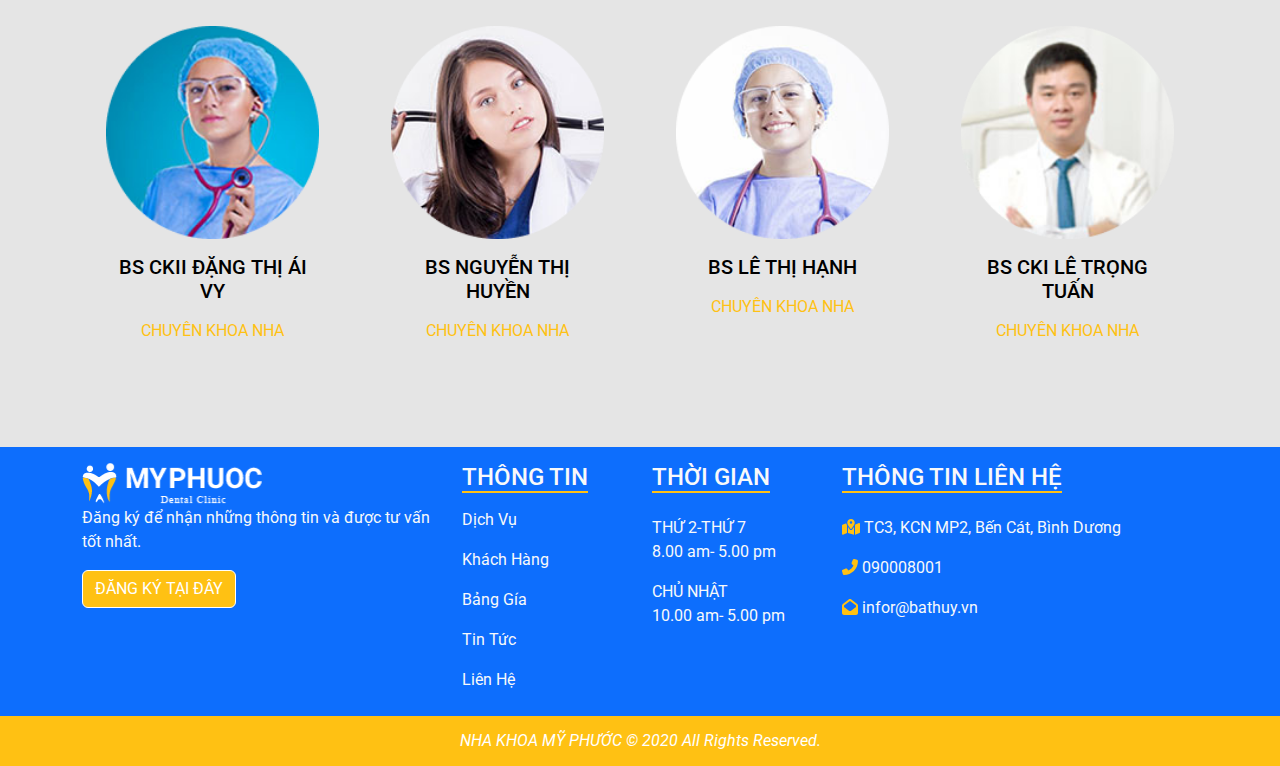
<file: lam.html>
<!doctype html>
<html>
<head>
<meta charset="utf-8">
<meta name="viewport" content="width=device-width, initial-scale=1">
<title> nhakhoa  </title>
	<link rel="stylesheet" href="css/bootstrap.css">
	<link rel="stylesheet" href="css/all.min.css">
	<link rel="stylesheet" href="css/style.css">
	<link rel="icon" href="images/TITLE-ICON.png" type="image/x-icon" >
	<script src="js/bootstrap.bundle.min.js"></script>
</head>

<body>
	<div class="top-bar bg-primary">
		<div class="container d-flex justify-content-between">
		<span><i class="fas fa-phone-alt"></i> 09-0001000<i class="fas fa-envelope-open ms-3"></i>infor@bathuy.com</span> <span><a href="#"><i class="fab fa-facebook-f"></i></a> </span>	
		</div>
	</div>
	
	<nav class="navbar navbar-expand-lg bg-light">
  <div class="container"> <a class="navbar-brand" href="index.html"><img src="images/LOGO 2 MPHUOCHC 1.png"></a>
    <button class="navbar-toggler" type="button" data-bs-toggle="collapse" data-bs-target="#navbarSupportedContent" aria-controls="navbarSupportedContent" aria-expanded="false" aria-label="Toggle navigation"> <span class="navbar-toggler-icon"></span> </button>
    <div class="collapse navbar-collapse" id="navbarSupportedContent">
      <ul class="navbar-nav ms-auto mb-2 mb-lg-0 ">
        <li class="nav-item"> <a class="nav-link active" aria-current="page" href="lam.html">Về Chúng Tôi</a> </li>
        <li class="nav-item dropdown"> <a class="nav-link dropdown-toggle" href="ham.html" role="button" data-bs-toggle="dropdown" aria-expanded="false"> Dịch Vụ </a>
          <ul class="dropdown-menu">
            <li><a class="dropdown-item" href="ham.html">Bọc Răng Sứ</a></li>
            <li><a class="dropdown-item" href="ham.html">Răng Sứ Thẩm Mỹ</a></li>
            <li><a class="dropdown-item" href="ham.html">Trông Implant</a></li>
            <li><a class="dropdown-item" href="ham.html">Niềng Răng</a></li>
            <li><a class="dropdown-item" href="ham.html">Lấy Cao Răng</a></li>
          </ul>
        </li>
        <li class="nav-item dropdown"> <a class="nav-link dropdown-toggle" href="#" role="button" data-bs-toggle="dropdown" aria-expanded="false"> Khách Hàng</a>
          <ul class="dropdown-menu">
            <li><a class="dropdown-item" href="tam.html">Hình Ảnh</a></li>
            <li><a class="dropdown-item" href="xam.html">Cảm Nhận</a></li>
          </ul>
        </li>
        <li class="nav-item"> <a class="nav-link " href="#">Bảng Giá</a> </li>
        <li class="nav-item"> <a class="nav-link " href="gam.html">Tin Tức & Sự Kiện</a> </li>
        <li class="nav-item"> <a class="nav-link " href="ram.html">Liên Hệ</a> </li>
      </ul>
    </div>
  </div>
</nav>
	
<!--      xong nav-->
		
	
	<section id="phongkham">
		<div class="container pt-5">
			<h2 class="text-light">MY PHUOC CLINIC</h2>
			<h4 class="text-light">Phòng Khám Nha Khoa Mỹ Phước</h4>
			<button type="button" class="btn btn-primary mt-4">XEM THÊM</button>
		</div>
	</section>
	
	
	<section id="about" class="py-4">
		<div class="container">
		<div class="row d-flex align-items-center">
			<div class="col-lg-6 mb-3">
			<img src="images/about-pic 1.jpg" class="img-fluid">	
			</div>
			<div class="col-lg-6 mb-3">
			<h2 class="text-primary">VỀ CHÚNG TÔI</h2>	
			<p>Từ năm 2017, chúng tôi đã cung cấp cho bệnh nhân các phương pháp điều trị chăm sóc răng miệng tốt nhất & Đội ngũ chuyên gia nha sĩ có tay nghề cao & Trang thiết bị máy móc hiện đại.</p>
			<p><i class="fas fa-chevron-circle-right text-danger me-3"></i>Bác sĩ có tay nghề cao và giàu kinh nghiệm </p>
			<p><i class="fas fa-chevron-circle-right text-danger me-3"></i>99,99% Khách hàng tin tưởng chọn Nha Khoa Mỹ Phước </p>	
			<p><i class="fas fa-chevron-circle-right text-danger me-3"></i>Trang thiết bị máy móc hiện đại </p>	
			<button type="button" class="btn btn-primary">XEM THÊM</button>
		    </div>
		</div>
		<hr style="height: 5px;background-color: gray;">
		</div>
	</section>
	
	<section id="why">
		<div class="container pt-5">
		<h3 class="pt-3 text-primary"><img src="images/TITLE-ICON.png">TẠI SAO CHỌN NHA KHOA MỸ PHƯỚC</h3>	
		<div class="row">
			<div class="col-md-6 pt-3">
			<div class="row">
				<div class="col-6">
				<h4 class="text-primary">HỖ TRỢ KHÁCH HÀNG 24/7</h4>
				<p>Đến với nha khoa Mỹ Phước bạn sẽ được hỗ trợ 24/7h</p>
				</div>
			
				<div class="col-6">
				<h4 class="text-primary">GIÁ CẢ HỢP LÝ</h4>
				<p>Nha khoa Mỹ Phước luôn hướng khách hàng làm chủ tài khoản trong quá trình điệu trị</p>
				</div>
			
				<div class="col-6">
				<h4 class="text-primary">BÁC SĨ GIÀU KINH NGHIỆM</h4>
				<p>Đội ngũ y bác sĩ giàu kinh nghiệm và chuyên môn giỏi</p>
				</div>
			
				<div class="col-6">
				<h4 class="text-primary">TRANG THIẾT BỊ HIỆN ĐẠI</h4>
                <p>Nha khoa Mỹ Phước đầu tư trang thiết bị mới để phục vụ công tác điều trị.</p>
				</div>
			</div>
				
				
			</div>
		</div>	
		</div>
	</section>
	<section id="doingu">
	<div class="container">
			<div class="row d-flex justify-content-center">
			<div class="col-lg-7">
			<h2 class="text-primary text-center">ĐỘI NGŨ BÁC SĨ</h2>
			<p class="text-center">Nha khoa Mỹ Phước hội tụ những bác sĩ giàu kinh nghiệm,tận tâm với nghề <br>
            Phong cách làm việc chuyên nghiệp không ngừng trao dồi kiến thức.</p>
			</div>
            </div>
			<div class="row">
				<div class="col-lg-3 mb-3">
				<div class="p-4 text-center">
					<img src="images/Mask Group.png" class="img-fluid">
					<h5 class="pt-3 text-den"><a href="#">BS CKII ĐẶNG THỊ ÁI VY</a></h5>
					<p class="text-secondary pt-2">CHUYÊN KHOA NHA</p>
				</div>	
				</div>
				<div class="col-lg-3 mb-3">
				<div class="p-4 text-center">
					<img src="images/Mask Group (1).png" class="img-fluid">
					<h5 class="pt-3 text-den"><a href="#">BS NGUYỄN THỊ HUYỀN</a></h5>
					<p class="text-secondary pt-2">CHUYÊN KHOA NHA</p>
				</div>	
				</div>
				<div class="col-lg-3 mb-3">
				<div class="p-4 text-center">
					<img src="images/Mask Group (2).png" class="img-fluid">
					<h5 class="pt-3 text-den"><a href="#">BS LÊ THỊ HẠNH</a></h5>
					<p class="text-secondary pt-2">CHUYÊN KHOA NHA</p>
				</div>	
				</div>
				<div class="col-lg-3 mb-3">
				<div class="p-4 text-center">
					<img src="images/Mask Group (3).png" class="img-fluid">
					<h5 class="pt-3 text-den"><a href="#">BS CKI LÊ TRỌNG TUẤN</a></h5>
					<p class="text-secondary pt-2">CHUYÊN KHOA NHA</p>
				</div>	
				</div>
				
				
				
		</div>
	</div>
	</section>	
		<footer class="bg-primary text-light mt-5">
			<div class="container pt-3">
			<div class="row">
				<div class="col-12 col-md-6 col-lg-4 mb-3">
				<a href="index.html"><img src="images/logo_footer.png"></a>
				<p>Đăng ký để nhận những thông tin và được tư vấn tốt nhất.</p>
				<button type="button" class="btn btn-secondary">ĐĂNG KÝ TẠI ĐÂY</button>
				</div>
				
				<div class="col-12 col-md-6 col-lg-2 mb-3">
					<h4><span class="gach-chan">THÔNG TIN </span></h4>
					<ul class="navbar-nav">
          <li class="nav-item"><a href="ham.html" class="nav-link">Dịch Vụ</a></li>
          <li class="nav-item"><a href="tam.html" class="nav-link">Khách Hàng</a></li>
          <li class="nav-item"><a href="#" class="nav-link">Bảng Gía</a></li>
          <li class="nav-item"><a href="gam.html" class="nav-link">Tin Tức</a></li>
          <li class="nav-item"><a href="ram.html" class="nav-link">Liên Hệ</a></li>
        </ul>
				</div>
				
				<div class="col-12 col-md-6 col-lg-2 mb-3">
					<h4><span class="gach-chan">THỜI GIAN </span></h4>
					<p class="pt-3">THỨ 2-THỨ 7 <br> 
					8.00 am- 5.00 pm</p>
					<p>CHỦ NHẬT <br> 
					10.00 am- 5.00 pm</p>
				</div>
				
				<div class="col-12 col-md-6 col-lg-4 mb-3">
					<h4><span class="gach-chan">THÔNG TIN LIÊN HỆ</span></h4>
					<p class="pt-3"><i class="fas fa-map-marked-alt text-secondary"></i> TC3, KCN MP2, Bến Cát, Bình Dương
					</p>
					<p><i class="fas fa-phone-alt text-secondary"></i> 090008001</p>
					<p><i class="fas fa-envelope-open text-secondary"></i> infor@bathuy.vn </p>
				</div>
				
			</div>
			</div>
			<div class="bottom-bar">
				<p><i>NHA KHOA MỸ PHƯỚC © 2020 All Rights Reserved.</i></p>
			</div>
		</footer>
    
	
	
	
	<script src="js/all.min.js"></script>
</body>
</html>
</file>
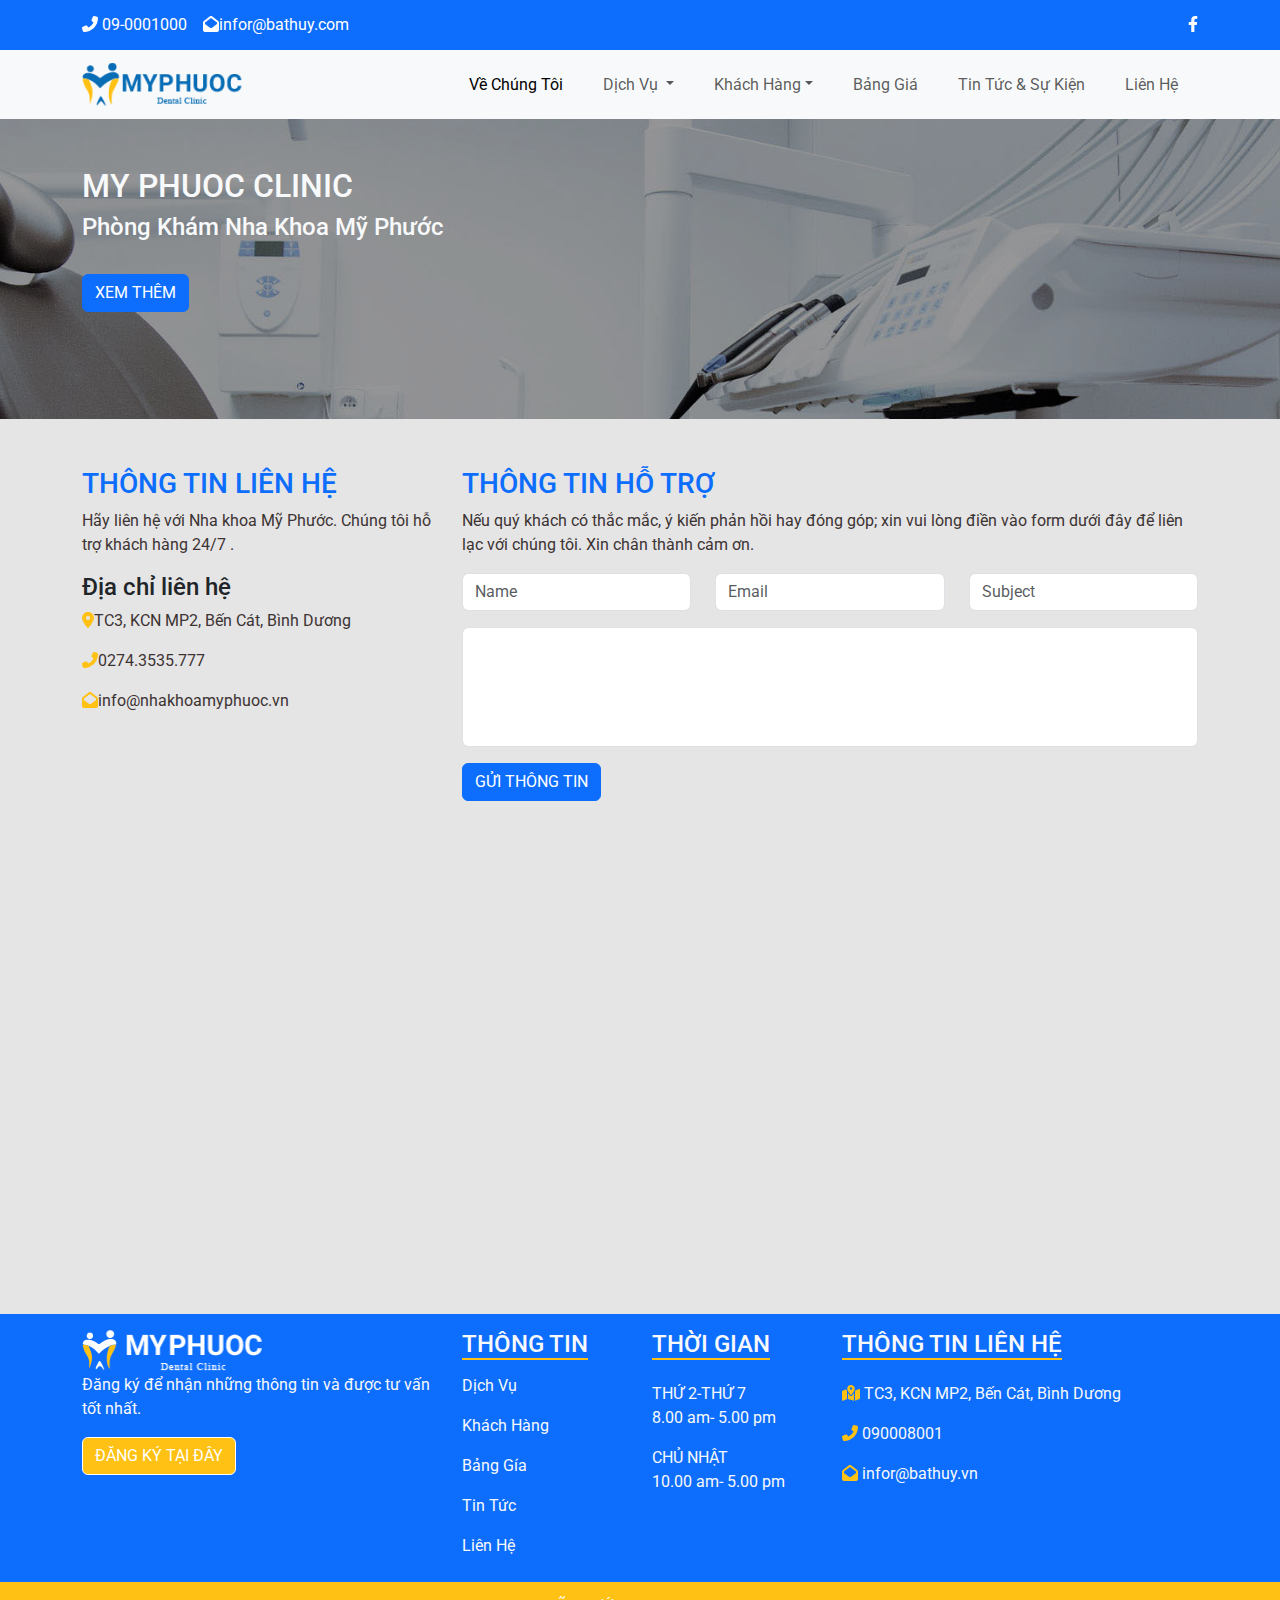
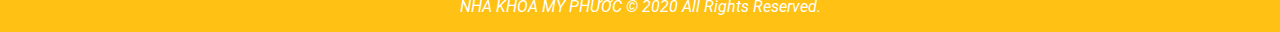
<file: ram.html>
<!doctype html>
<html>
<head>
<meta charset="utf-8">
<meta name="viewport" content="width=device-width, initial-scale=1">
<title> nhakhoa  </title>
	<link rel="stylesheet" href="css/bootstrap.css">
	<link rel="stylesheet" href="css/all.min.css">
	<link rel="stylesheet" href="css/style.css">
	<link rel="icon" href="images/TITLE-ICON.png" type="image/x-icon" >
	<script src="js/bootstrap.bundle.min.js"></script>
</head>

<body>
	<div class="top-bar bg-primary">
		<div class="container d-flex justify-content-between">
		<span><i class="fas fa-phone-alt"></i> 09-0001000<i class="fas fa-envelope-open ms-3"></i>infor@bathuy.com</span> <span><a href="#"><i class="fab fa-facebook-f"></i></a> </span>	
		</div>
	</div>
	
	<nav class="navbar navbar-expand-lg bg-light">
  <div class="container"> <a class="navbar-brand" href="index.html"><img src="images/LOGO 2 MPHUOCHC 1.png"></a>
    <button class="navbar-toggler" type="button" data-bs-toggle="collapse" data-bs-target="#navbarSupportedContent" aria-controls="navbarSupportedContent" aria-expanded="false" aria-label="Toggle navigation"> <span class="navbar-toggler-icon"></span> </button>
    <div class="collapse navbar-collapse" id="navbarSupportedContent">
      <ul class="navbar-nav ms-auto mb-2 mb-lg-0 ">
        <li class="nav-item"> <a class="nav-link active" aria-current="page" href="lam.html">Về Chúng Tôi</a> </li>
        <li class="nav-item dropdown"> <a class="nav-link dropdown-toggle" href="ham.html" role="button" data-bs-toggle="dropdown" aria-expanded="false"> Dịch Vụ </a>
          <ul class="dropdown-menu">
            <li><a class="dropdown-item" href="ham.html">Bọc Răng Sứ</a></li>
            <li><a class="dropdown-item" href="ham.html">Răng Sứ Thẩm Mỹ</a></li>
            <li><a class="dropdown-item" href="ham.html">Trông Implant</a></li>
            <li><a class="dropdown-item" href="ham.html">Niềng Răng</a></li>
            <li><a class="dropdown-item" href="ham.html">Lấy Cao Răng</a></li>
          </ul>
        </li>
        <li class="nav-item dropdown"> <a class="nav-link dropdown-toggle" href="#" role="button" data-bs-toggle="dropdown" aria-expanded="false"> Khách Hàng</a>
          <ul class="dropdown-menu">
            <li><a class="dropdown-item" href="tam.html">Hình Ảnh</a></li>
            <li><a class="dropdown-item" href="xam.html">Cảm Nhận</a></li>
          </ul>
        </li>
        <li class="nav-item"> <a class="nav-link " href="#">Bảng Giá</a> </li>
        <li class="nav-item"> <a class="nav-link " href="gam.html">Tin Tức & Sự Kiện</a> </li>
        <li class="nav-item"> <a class="nav-link " href="ram.html">Liên Hệ</a> </li>
      </ul>
    </div>
  </div>
</nav>
	
<!--      xong nav-->
		<main>
			<section id="phongkham">
		<div class="container pt-5">
			<h2 class="text-light">MY PHUOC CLINIC</h2>
			<h4 class="text-light">Phòng Khám Nha Khoa Mỹ Phước</h4>
			<button type="button" class="btn btn-primary mt-4">XEM THÊM</button>
		</div>
	</section>
			<section id="thong-tin">
				<div class="container pt-5">
				<div class="row">
					<div class="col-lg-4 mb-3">
						<h3 class="text-primary">THÔNG TIN LIÊN HỆ</h3>
						<p>Hãy liên hệ với Nha khoa Mỹ Phước. Chúng tôi hỗ trợ khách hàng 24/7 .</p>
						<h4 class="text-dark">Địa chỉ liên hệ</h4>
						<p><i class="fas fa-map-marker-alt text-secondary"></i>TC3, KCN MP2, Bến Cát, Bình Dương</p>
						<p><i class="fas fa-phone-alt text-secondary"></i>0274.3535.777</p>
						<p><i class="fas fa-envelope-open text-secondary"></i>info@nhakhoamyphuoc.vn</p>
                    </div>
					<div class="col-lg-8 mb-3">
						<h3 class="text-primary">THÔNG TIN HỖ TRỢ</h3>
						<p>Nếu quý khách có thắc mắc, ý kiến phản hồi hay đóng góp; xin vui lòng điền vào form dưới đây để liên lạc với chúng tôi. Xin chân thành cảm ơn.</p>
						
				<form action="#">
				<div class="row">
					<div class="col-lg-4 mb-3">
					<input type="text" placeholder="Name" class="form-control">	
				    </div>
					<div class="col-lg-4 mb-3">
					<input type="email" placeholder="Email" class="form-control">	
				    </div>
					<div class="col-lg-4 mb-3">
					<input type="text" placeholder="Subject" class="form-control">	
				    </div>
				</div>
				<div class="col-lg-12 mb-3">
					<texterea name="message" placeholder="Message" class="form-control mb-3" style="height: 120px"></texterea>
					<button type="button" class="btn btn-primary ">GỬI  THÔNG TIN</button>
				</div>
				</form>
				</div>
					
				</div>
				<div class="row mb-4">
					<div class="col-12">
						<iframe src="https://www.google.com/maps/embed?pb=!1m18!1m12!1m3!1d3919.096458281338!2d106.63430737481859!3d10.803923958686374!2m3!1f0!2f0!3f0!3m2!1i1024!2i768!4f13.1!3m3!1m2!1s0x31752987a20d4471%3A0x108636426c82ae2f!2sArena%20Multimedia!5e0!3m2!1svi!2s!4v1692145473900!5m2!1svi!2s" width="100%" height="450" style="border:0;" allowfullscreen="" loading="lazy" referrerpolicy="no-referrer-when-downgrade"></iframe>
					</div>
				</div>	
				</div>
			</section>
	    </main>
		
		<footer class="bg-primary text-light">
			<div class="container pt-3">
			<div class="row">
				<div class="col-12 col-md-6 col-lg-4 mb-3">
				<a href="index.html"><img src="images/logo_footer.png"></a>
				<p>Đăng ký để nhận những thông tin và được tư vấn tốt nhất.</p>
				<button type="button" class="btn btn-secondary">ĐĂNG KÝ TẠI ĐÂY</button>
				</div>
				
				<div class="col-12 col-md-6 col-lg-2 mb-3">
					<h4><span class="gach-chan">THÔNG TIN </span></h4>
					<ul class="navbar-nav">
						<li class="nav-item"><a href="ham.html" class="nav-link">Dịch Vụ</a></li>
						<li class="nav-item"><a href="tam.html" class="nav-link">Khách Hàng</a></li>
						<li class="nav-item"><a href="#" class="nav-link">Bảng Gía</a></li>
						<li class="nav-item"><a href="gam.html" class="nav-link">Tin Tức</a></li>
						<li class="nav-item"><a href="ram.html" class="nav-link">Liên Hệ</a></li>
					</ul>
				</div>
				
				<div class="col-12 col-md-6 col-lg-2 mb-3">
					<h4><span class="gach-chan">THỜI GIAN </span></h4>
					<p class="pt-3">THỨ 2-THỨ 7 <br> 
					8.00 am- 5.00 pm</p>
					<p>CHỦ NHẬT <br> 
					10.00 am- 5.00 pm</p>
				</div>
				
				<div class="col-12 col-md-6 col-lg-4 mb-3">
					<h4><span class="gach-chan">THÔNG TIN LIÊN HỆ</span></h4>
					<p class="pt-3"><i class="fas fa-map-marked-alt text-secondary"></i> TC3, KCN MP2, Bến Cát, Bình Dương
					</p>
					<p><i class="fas fa-phone-alt text-secondary"></i> 090008001</p>
					<p><i class="fas fa-envelope-open text-secondary"></i> infor@bathuy.vn </p>
				</div>
				
			</div>
			</div>
			<div class="bottom-bar">
				<p><i>NHA KHOA MỸ PHƯỚC © 2020 All Rights Reserved.</i></p>
			</div>
		</footer>
    
	
	
	
	<script src="js/all.min.js"></script>
</body>
</html>
</file>
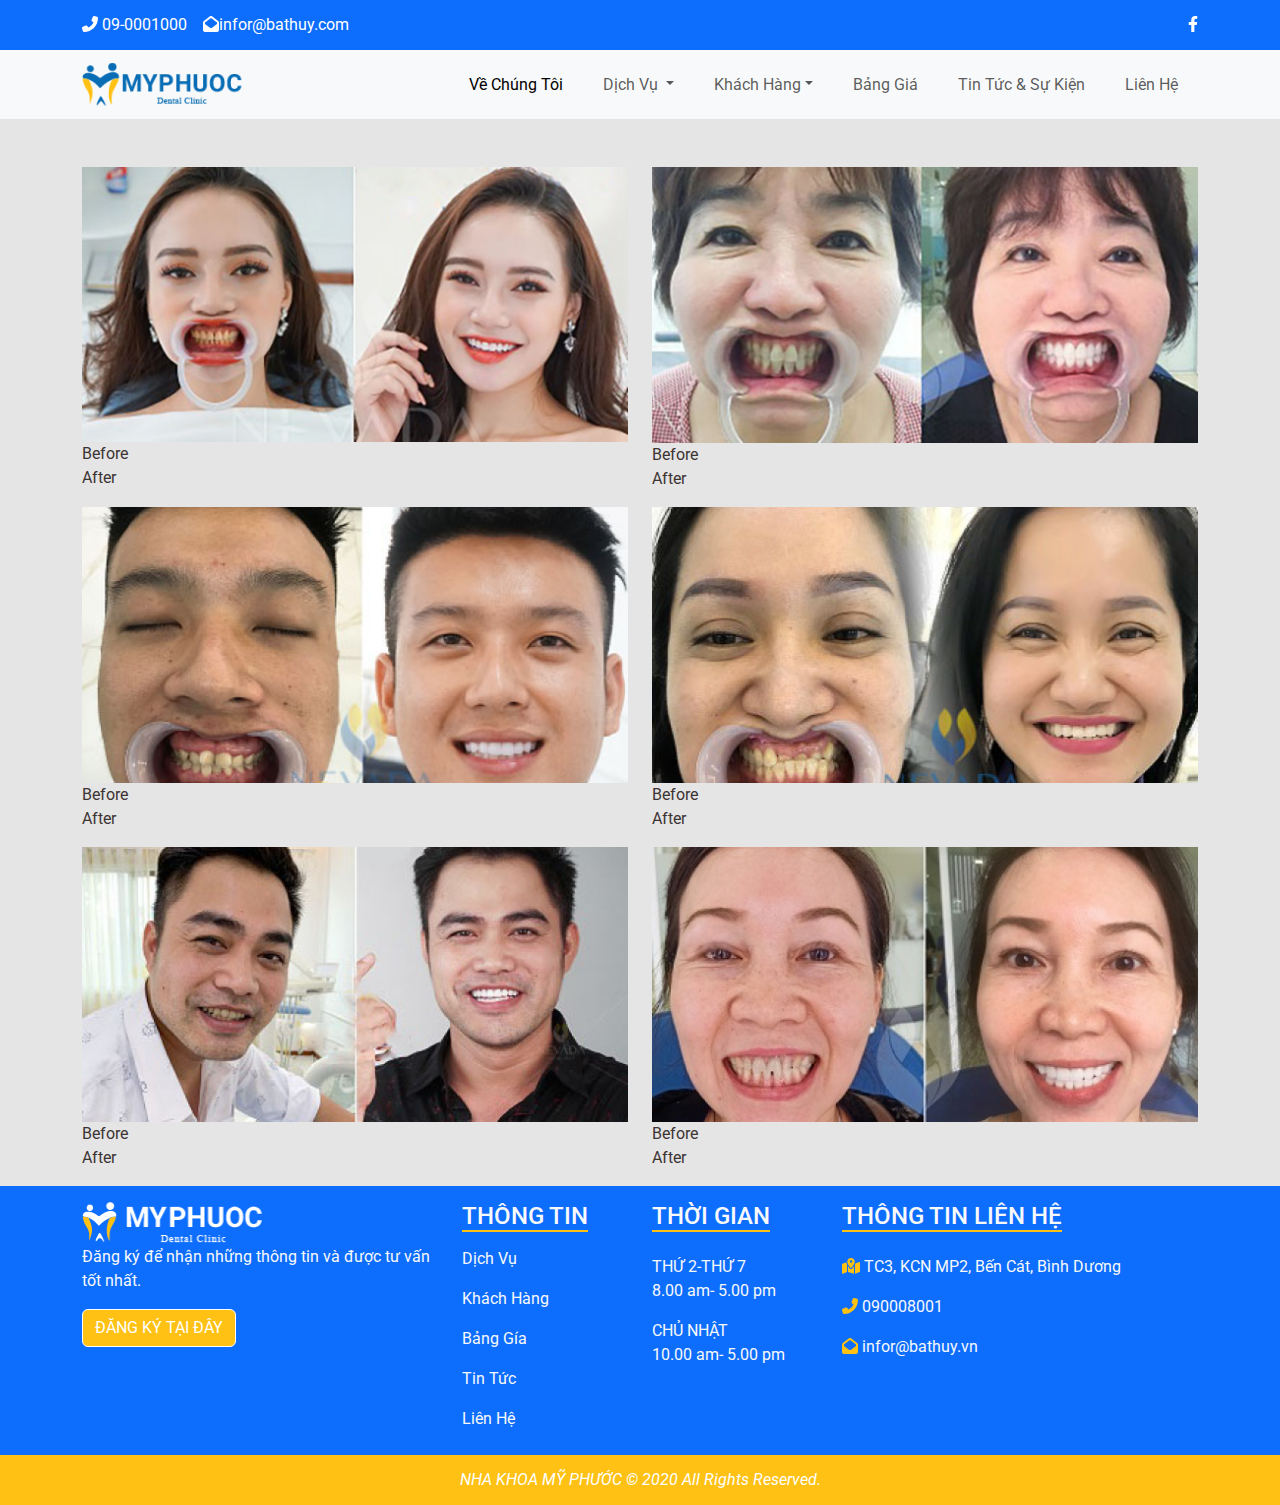
<file: tam.html>
<!doctype html>
<html>
<head>
<meta charset="utf-8">
<meta name="viewport" content="width=device-width, initial-scale=1">
<title> nhakhoa </title>
<link rel="stylesheet" href="css/bootstrap.css">
<link rel="stylesheet" href="css/all.min.css">
<link rel="stylesheet" href="css/style.css">
<link rel="icon" href="images/TITLE-ICON.png" type="image/x-icon" >
<script src="js/bootstrap.bundle.min.js"></script>
</head>

<body>
<div class="top-bar bg-primary">
  <div class="container d-flex justify-content-between"> <span><i class="fas fa-phone-alt"></i> 09-0001000<i class="fas fa-envelope-open ms-3"></i>infor@bathuy.com</span> <span><a href="#"><i class="fab fa-facebook-f"></i></a> </span> </div>
</div>
<nav class="navbar navbar-expand-lg bg-light">
  <div class="container"> <a class="navbar-brand" href="index.html"><img src="images/LOGO 2 MPHUOCHC 1.png"></a>
    <button class="navbar-toggler" type="button" data-bs-toggle="collapse" data-bs-target="#navbarSupportedContent" aria-controls="navbarSupportedContent" aria-expanded="false" aria-label="Toggle navigation"> <span class="navbar-toggler-icon"></span> </button>
    <div class="collapse navbar-collapse" id="navbarSupportedContent">
      <ul class="navbar-nav ms-auto mb-2 mb-lg-0 ">
        <li class="nav-item"> <a class="nav-link active" aria-current="page" href="lam.html">Về Chúng Tôi</a> </li>
        <li class="nav-item dropdown"> <a class="nav-link dropdown-toggle" href="ham.html" role="button" data-bs-toggle="dropdown" aria-expanded="false"> Dịch Vụ </a>
          <ul class="dropdown-menu">
            <li><a class="dropdown-item" href="ham.html">Bọc Răng Sứ</a></li>
            <li><a class="dropdown-item" href="ham.html">Răng Sứ Thẩm Mỹ</a></li>
            <li><a class="dropdown-item" href="ham.html">Trông Implant</a></li>
            <li><a class="dropdown-item" href="ham.html">Niềng Răng</a></li>
            <li><a class="dropdown-item" href="ham.html">Lấy Cao Răng</a></li>
          </ul>
        </li>
        <li class="nav-item dropdown"> <a class="nav-link dropdown-toggle" href="#" role="button" data-bs-toggle="dropdown" aria-expanded="false"> Khách Hàng</a>
          <ul class="dropdown-menu">
            <li><a class="dropdown-item" href="tam.html">Hình Ảnh</a></li>
            <li><a class="dropdown-item" href="xam.html">Cảm Nhận</a></li>
          </ul>
        </li>
        <li class="nav-item"> <a class="nav-link " href="#">Bảng Giá</a> </li>
        <li class="nav-item"> <a class="nav-link " href="gam.html">Tin Tức & Sự Kiện</a> </li>
        <li class="nav-item"> <a class="nav-link " href="ram.html">Liên Hệ</a> </li>
      </ul>
    </div>
  </div>
</nav>

<!--      xong nav-->
<main>
  <section class="khachang">
    <div class="container pt-5">
      <div class="row">
        <div class="col-lg-6 mb-3">
          <div class="hinh"> <img src="images/gallery-img-1 1.jpg" class="img-fluid">
            <div class="truoc">Before</div>
            <div class="sau">After</div>
          </div>
        </div>
        <div class="col-lg-6 mb-3">
          <div class="hinh"> <img src="images/gallery-img-2 1.jpg" class="img-fluid">
            <div class="truoc">Before</div>
            <div class="sau">After</div>
          </div>
        </div>
		<div class="col-lg-6 mb-3">
          <div class="hinh"> <img src="images/gallery-img-3 1.png" class="img-fluid">
            <div class="truoc">Before</div>
            <div class="sau">After</div>
          </div>
        </div>  
		<div class="col-lg-6 mb-3">
          <div class="hinh"> <img src="images/gallery-img-4 1.png" class="img-fluid">
            <div class="truoc">Before</div>
            <div class="sau">After</div>
          </div>
        </div>  
		<div class="col-lg-6 mb-3">
          <div class="hinh"> <img src="images/gallery-img-5 1.png" class="img-fluid">
            <div class="truoc">Before</div>
            <div class="sau">After</div>
          </div>
        </div>
		<div class="col-lg-6 mb-3">
          <div class="hinh"> <img src="images/gallery-img-6 1.png" class="img-fluid">
            <div class="truoc">Before</div>
            <div class="sau">After</div>
          </div>
        </div>  
      </div>
    </div>
  </section>
</main>
<footer class="bg-primary text-light">
  <div class="container pt-3 ">
    <div class="row">
      <div class="col-12 col-md-6 col-lg-4 mb-3"> <a href="index.html"><img src="images/logo_footer.png"></a>
        <p>Đăng ký để nhận những thông tin và được tư vấn tốt nhất.</p>
        <button type="button" class="btn btn-secondary">ĐĂNG KÝ TẠI ĐÂY</button>
      </div>
      <div class="col-12 col-md-6 col-lg-2 mb-3">
        <h4><span class="gach-chan">THÔNG TIN </span></h4>
        <ul class="navbar-nav">
          <li class="nav-item"><a href="ham.html" class="nav-link">Dịch Vụ</a></li>
          <li class="nav-item"><a href="tam.html" class="nav-link">Khách Hàng</a></li>
          <li class="nav-item"><a href="#" class="nav-link">Bảng Gía</a></li>
          <li class="nav-item"><a href="gam.html" class="nav-link">Tin Tức</a></li>
          <li class="nav-item"><a href="ram.html" class="nav-link">Liên Hệ</a></li>
        </ul>
      </div>
      <div class="col-12 col-md-6 col-lg-2 mb-3">
        <h4><span class="gach-chan">THỜI GIAN </span></h4>
        <p class="pt-3">THỨ 2-THỨ 7 <br>
          8.00 am- 5.00 pm</p>
        <p>CHỦ NHẬT <br>
          10.00 am- 5.00 pm</p>
      </div>
      <div class="col-12 col-md-6 col-lg-4 mb-3">
        <h4><span class="gach-chan">THÔNG TIN LIÊN HỆ</span></h4>
        <p class="pt-3"><i class="fas fa-map-marked-alt text-secondary"></i> TC3, KCN MP2, Bến Cát, Bình Dương </p>
        <p><i class="fas fa-phone-alt text-secondary"></i> 090008001</p>
        <p><i class="fas fa-envelope-open text-secondary"></i> infor@bathuy.vn </p>
      </div>
    </div>
  </div>
  <div class="bottom-bar">
    <p><i>NHA KHOA MỸ PHƯỚC © 2020 All Rights Reserved.</i></p>
  </div>
</footer>
<script src="js/all.min.js"></script>
</body>
</html>
</file>
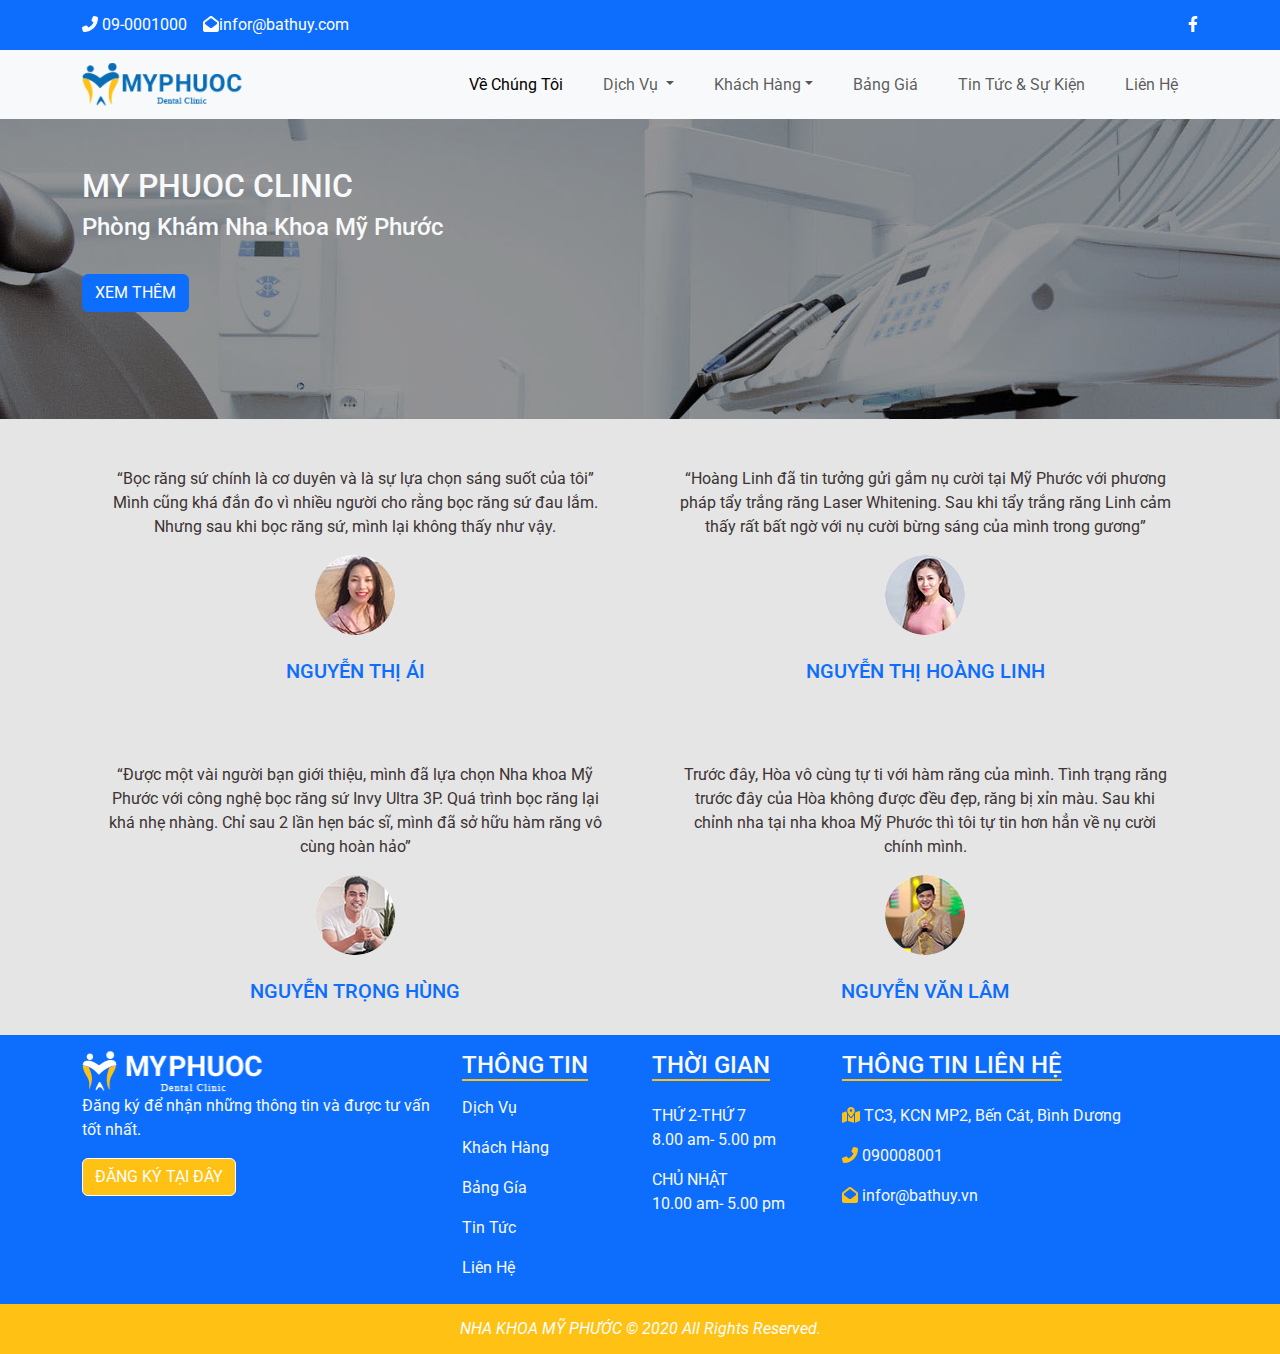
<file: xam.html>
<!doctype html>
<html>
<head>
<meta charset="utf-8">
<meta name="viewport" content="width=device-width, initial-scale=1">
<title> nhakhoa  </title>
	<link rel="stylesheet" href="css/bootstrap.css">
	<link rel="stylesheet" href="css/all.min.css">
	<link rel="stylesheet" href="css/style.css">
	<link rel="icon" href="images/TITLE-ICON.png" type="image/x-icon" >
	<script src="js/bootstrap.bundle.min.js"></script>
</head>

<body>
	<div class="top-bar bg-primary">
		<div class="container d-flex justify-content-between">
		<span><i class="fas fa-phone-alt"></i> 09-0001000<i class="fas fa-envelope-open ms-3"></i>infor@bathuy.com</span> <span><a href="#"><i class="fab fa-facebook-f"></i></a> </span>	
		</div>
	</div>
	
	<nav class="navbar navbar-expand-lg bg-light">
  <div class="container"> <a class="navbar-brand" href="index.html"><img src="images/LOGO 2 MPHUOCHC 1.png"></a>
    <button class="navbar-toggler" type="button" data-bs-toggle="collapse" data-bs-target="#navbarSupportedContent" aria-controls="navbarSupportedContent" aria-expanded="false" aria-label="Toggle navigation"> <span class="navbar-toggler-icon"></span> </button>
    <div class="collapse navbar-collapse" id="navbarSupportedContent">
      <ul class="navbar-nav ms-auto mb-2 mb-lg-0 ">
        <li class="nav-item"> <a class="nav-link active" aria-current="page" href="lam.html">Về Chúng Tôi</a> </li>
        <li class="nav-item dropdown"> <a class="nav-link dropdown-toggle" href="ham.html" role="button" data-bs-toggle="dropdown" aria-expanded="false"> Dịch Vụ </a>
          <ul class="dropdown-menu">
            <li><a class="dropdown-item" href="ham.html">Bọc Răng Sứ</a></li>
            <li><a class="dropdown-item" href="ham.html">Răng Sứ Thẩm Mỹ</a></li>
            <li><a class="dropdown-item" href="ham.html">Trông Implant</a></li>
            <li><a class="dropdown-item" href="ham.html">Niềng Răng</a></li>
            <li><a class="dropdown-item" href="ham.html">Lấy Cao Răng</a></li>
          </ul>
        </li>
        <li class="nav-item dropdown"> <a class="nav-link dropdown-toggle" href="#" role="button" data-bs-toggle="dropdown" aria-expanded="false"> Khách Hàng</a>
          <ul class="dropdown-menu">
            <li><a class="dropdown-item" href="tam.html">Hình Ảnh</a></li>
            <li><a class="dropdown-item" href="xam.html">Cảm Nhận</a></li>
          </ul>
        </li>
        <li class="nav-item"> <a class="nav-link " href="#">Bảng Giá</a> </li>
        <li class="nav-item"> <a class="nav-link " href="gam.html">Tin Tức & Sự Kiện</a> </li>
        <li class="nav-item"> <a class="nav-link " href="ram.html">Liên Hệ</a> </li>
      </ul>
    </div>
  </div>
</nav>	
	
<!--      xong nav-->
		<main>
			<section id="phongkham">
		    <div class="container pt-5">
			<h2 class="text-light">MY PHUOC CLINIC</h2>
			<h4 class=" text-light">Phòng Khám Nha Khoa Mỹ Phước</h4>
			<button type="button" class="btn btn-primary mt-4 ">XEM THÊM</button>
		</div>
	</section>
			
			<section>
				<div class="container">
					<div class="row">
						<div class="col-lg-6">
							<div class="text-center p-4"> 
								<p class="pt-4">“Bọc răng sứ chính là cơ duyên và là sự lựa chọn sáng suốt của tôi” Mình cũng khá đắn đo vì nhiều người cho rằng bọc răng sứ đau lắm. Nhưng sau khi bọc răng sứ, mình lại không thấy như vậy.</p>
								<img src="images/Mask Group (4).png" alt="">
								<h5 class="pt-4 text-primary">NGUYỄN THỊ ÁI</h5>
							</div>
						</div>
						
						<div class="col-lg-6">
							<div class="text-center p-4"> 
								<p class="pt-4">“Hoàng Linh đã tin tưởng gửi gắm nụ cười tại Mỹ Phước với phương pháp tẩy trắng răng Laser Whitening. Sau khi tẩy trắng răng Linh cảm thấy rất bất ngờ với nụ cười bừng sáng của mình trong gương”</p>
								<img src="images/Mask Group (5).png" alt="">
								<h5 class="pt-4 text-primary">NGUYỄN THỊ HOÀNG LINH</h5>
							</div>
						</div>
						
						<div class="col-lg-6">
							<div class="text-center p-4"> 
								<p class="pt-4">“Được một vài người bạn giới thiệu, mình đã lựa chọn Nha khoa Mỹ Phước với công nghệ bọc răng sứ Invy Ultra 3P. Quá trình bọc răng lại khá nhẹ nhàng. Chỉ sau 2 lần hẹn bác sĩ, mình đã sở hữu hàm răng vô cùng hoàn hảo”</p>
								<img src="images/Mask Group (7).png" alt="">
								<h5 class="pt-4 text-primary">NGUYỄN TRỌNG HÙNG</h5>
							</div>
						</div>
						
						<div class="col-lg-6">
							<div class="text-center p-4"> 
								<p class="pt-4">Trước đây, Hòa vô cùng tự ti với hàm răng của mình. Tình trạng răng trước đây của Hòa không được đều đẹp, răng bị xỉn màu. Sau khi chỉnh nha tại nha khoa Mỹ Phước thì tôi tự tin hơn hẳn về nụ cười chính mình.</p>
								<img src="images/Mask Group (6).png" alt="">
								<h5 class="pt-4 text-primary">NGUYỄN VĂN LÂM</h5>
							</div>
						</div>
						
					</div>
				</div>
			</section>
	    </main>
		
		<footer class="bg-primary text-light">
			<div class="container pt-3">
			<div class="row">
				<div class="col-12 col-md-6 col-lg-4 mb-3">
					
				<a href="index.html"><img src="images/logo_footer.png"></a>
				<p>Đăng ký để nhận những thông tin và được tư vấn tốt nhất.</p>
				<button type="button" class="btn btn-secondary">ĐĂNG KÝ TẠI ĐÂY</button>
				</div>
				
				<div class="col-12 col-md-6 col-lg-2 mb-3">
					<h4><span class="gach-chan">THÔNG TIN </span></h4>
					<ul class="navbar-nav">
						<li class="nav-item"><a href="ham.html" class="nav-link">Dịch Vụ</a></li>
						<li class="nav-item"><a href="tam.html" class="nav-link">Khách Hàng</a></li>
						<li class="nav-item"><a href="#" class="nav-link">Bảng Gía</a></li>
						<li class="nav-item"><a href="gam.html" class="nav-link">Tin Tức</a></li>
						<li class="nav-item"><a href="ram.html" class="nav-link">Liên Hệ</a></li>
					</ul>
				</div>
				
				<div class="col-12 col-md-6 col-lg-2 mb-3">
					<h4><span class="gach-chan">THỜI GIAN </span></h4>
					<p class="pt-3">THỨ 2-THỨ 7 <br> 
					8.00 am- 5.00 pm</p>
					<p>CHỦ NHẬT <br> 
					10.00 am- 5.00 pm</p>
				</div>
				
				<div class="col-12 col-md-6 col-lg-4 mb-3">
					<h4><span class="gach-chan">THÔNG TIN LIÊN HỆ</span></h4>
					<p class="pt-3"><i class="fas fa-map-marked-alt text-secondary"></i> TC3, KCN MP2, Bến Cát, Bình Dương
					</p>
					<p><i class="fas fa-phone-alt text-secondary"></i> 090008001</p>
					<p><i class="fas fa-envelope-open text-secondary"></i> infor@bathuy.vn </p>
				</div>
				
			</div>
			</div>
			<div class="bottom-bar">
				<p><i>NHA KHOA MỸ PHƯỚC © 2020 All Rights Reserved.</i></p>
			</div>
		</footer>
    
	
	
	
	<script src="js/all.min.js"></script>
</body>
</html>
</file>
<file: css/style.css>
@charset "utf-8";
/* CSS Document */
@import url('https://fonts.googleapis.com/css2?family=Roboto:wght@400;500&display=swap');
body{
	font-family: 'Roboto', sans-serif; font-size: 16px;color: #3C3333; margin: 0; background-color: #E5E5E5;
}
.top-bar{
	width: 100%;height: 50px;line-height: 50px; color: white;
}
.top-bar a{
	color: white;
}
.top-bar a:hover{
	color: #F5E33E;
}
.navbar .navbar-nav .nav-item .nav-link{
	padding: 8px 20px; border-radius: 20px;
}
.navbar .navbar-nav .nav-item .nav-link:hover{
	color: #056CB6; background-color: #FFC113;
}
.navbar .navbar-nav .nav-item .dropdown-menu{
	background-color: #056CB6; padding-top: 0;padding-bottom: 0;
}
.navbar .navbar-nav .nav-item .dropdown-menu .dropdown-item{
	color: white
}
.navbar .navbar-nav .nav-item .dropdown-menu .dropdown-item:hover{
	background-color: #FFC113; color: white;
}
.gach-chan{
	border-bottom: 2px solid #FFC113;
}
.navbar .navbar-nav .nav-item .dropdown-menu li{
	border-bottom:  1px solid white;
}
main{
	width:100%; min-height: 700px;
}
footer .navbar-nav .nav-item .nav-link:hover{
	color: #FFC113;
}
.bottom-bar{
	text-align: center; width: 100%; line-height: 50px; height: 50px; color: white; background-color: #FFC113;
}
.btn-secondary{
	background-color: #FFC113;
}
.btn-secondary:hover{
	background-color: #D1B810;
}
.text-secondary{
	color: #FFC113!important
}
.text-do{
	color: red;
}
/*
#about{
	padding-top: 100px;
}
*/
#tin-tuc{
	padding-top: 100px;
}
#cam-nhan{
	padding-top: 100px;
}
#service {
	padding: 100px;
}
#service a{
	text-decoration: none; color: #646464;
}
#service a:hover{
	color:  #FFC113;
}
#doingu a{
	text-decoration: none; color: black;
}
#doingu a{
	width: 100%;padding-top: 100px;
}
#doingu h2{
	padding-top: 100px;
}
#why{
	width: 100%; min-height: 400px; background-image: url( "../images/why.jpg"); background-position: top center;
	background-repeat: no-repeat;background-size: cover;
}
#hinh-anh{
	padding-top: 100px;
}
#hinh-anh .hinh{
	position: relative;
}
#hinh-anh .truoc{
	position: absolute; left: 0;top: 0;padding: 5px;background-color: #EDEDED;
}
#hinh-anh .sau{
	position: absolute;left: 50%; top: 0; padding: 5px;background-color: #EDEDED; 
}
#phongkham{
	width: 100%;min-height: 300px;  background-image: url( "../images/pageheader.png"); background-position: center top;
	background-repeat: no-repeat;background-size: cover; 
}
#cn .client{
	padding: 5px 20px; display: flex; align-items: center;flex-direction: column;
}
#cn .client img{
	width: 100px;height: 100px;
}
#cn .owl-nav { position:absolute; left:0px; top:40%; width:100%; }
#cn .owl-nav [class*='owl-'] {
	font-size:35px; /*background:rgba(255,255,255,.5);border:1px solid #fff; */ color: #180C7D
}

#cn .owl-nav .owl-next{ position:absolute; right:5%;}
#cn .owl-nav .owl-prev{ position:absolute; left:5%;}
#cn .owl-nav [class*='owl-']:hover {
      background:none;border: none;
      color:darkblue;
      text-decoration: none; }
#cn .owl-dots .owl-dot span {
      width: 10px;
      height: 10px;
      margin: 5px 7px;
      background:#FC0;
      display: block;
      -webkit-backface-visibility: visible;
      transition: opacity 200ms ease;
      border-radius: 30px; }
 #cn .owl-dots .owl-dot.active span, .owl-theme .owl-dots .owl-dot:hover span {
      background: #4DC7A0; }
.btn-secondary{
	border: 1px solid white;
}
.btn-secondary:hover{
	border: 1px solid #F1B607;
}
#page-header{
	width: 100%;min-height: 300px;background-image: url( "../images/pageheader.png");background-repeat: no-repeat;
	background-position: top left; background-size: cover;
}
#aside .nav .nav-item .nav-link{
	color: #666666; 
} 
#aside .nav .nav-item .nav-link span{
	color: red; 
} 
#aside .nav .nav-item .nav-link:hover span{
	color: #FFC113;
} 
a{
	text-decoration: none;color: black;
}
a:hover{
	color: #FFC113;
}
/*
.h4{
	font-size: 20px;
}*/
.text-xam{
	color: #777777;
}
.text-sam{
	color: #555555;
}
.luitrai{
	margin-left: 60px
}
</file>
